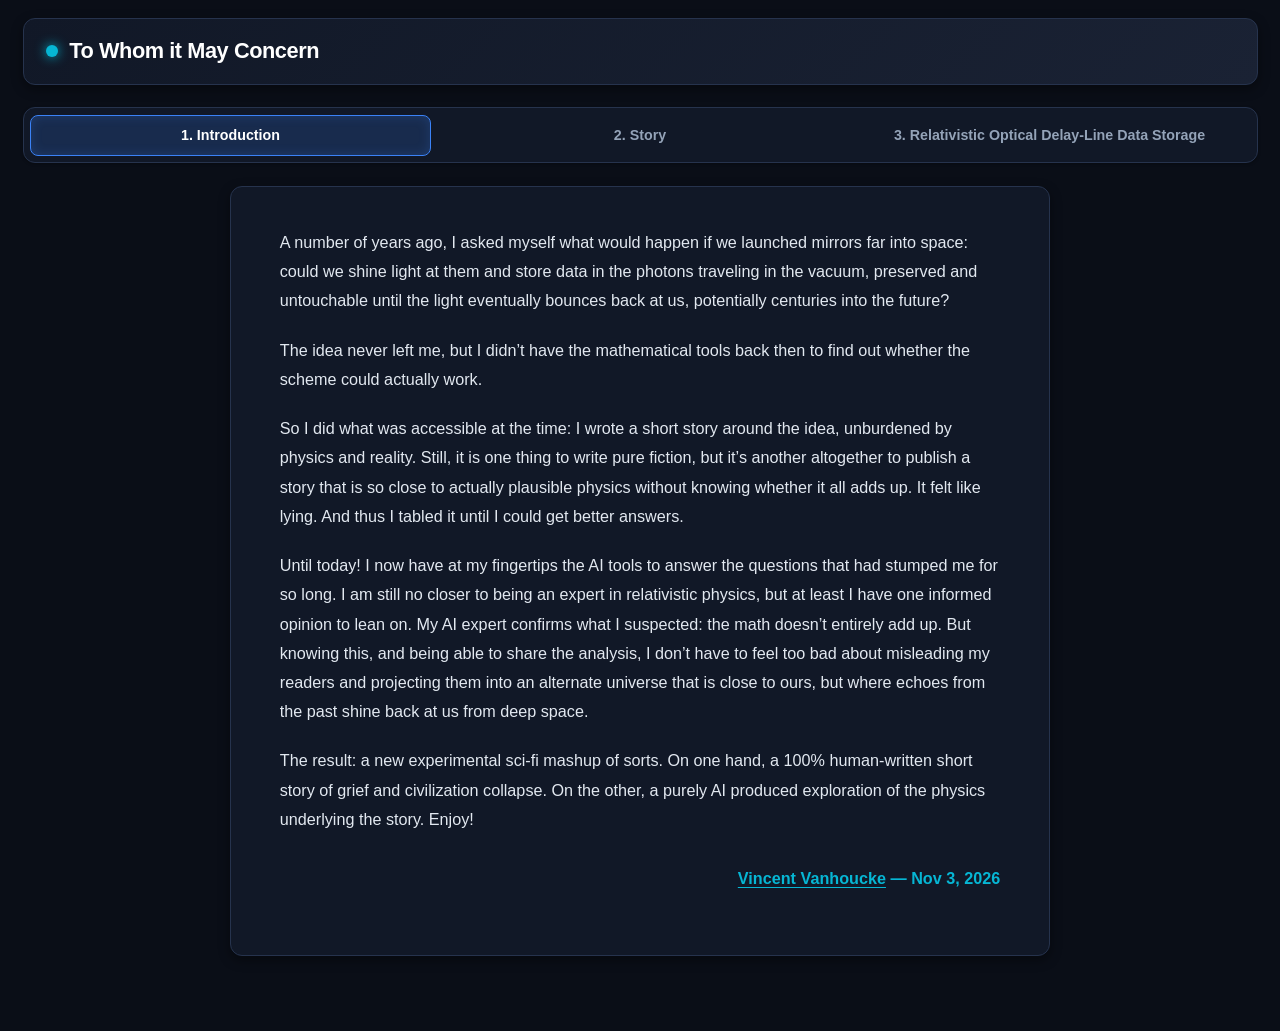
<file: index.html>
<!DOCTYPE html>
<html lang="en">
<head>
  <meta charset="UTF-8">
  <meta name="viewport" content="width=device-width, initial-scale=1.0">
  <title>To Whom it May Concern</title>
  <link rel="stylesheet" href="web/css/style.css">
</head>
<body>
  <div id="app-container" class="container">
    <!-- Application Header -->
    <header id="app-header" class="header">
      <div class="header-brand">
        <h1>To Whom it May Concern</h1>
      </div>
    </header>

    <!-- Top-Level 3-Tab Navigation Bar -->
    <nav id="main-tab-nav" class="tab-nav-bar" role="tablist" aria-label="Document Sections">
      <button id="tab-btn-intro" class="tab-nav-btn active" role="tab" aria-selected="true" aria-controls="tab-intro" data-tab="tab-intro">
        1. Introduction
      </button>
      <button id="tab-btn-story" class="tab-nav-btn" role="tab" aria-selected="false" aria-controls="tab-story" data-tab="tab-story">
        2. Story
      </button>
      <button id="tab-btn-analysis" class="tab-nav-btn" role="tab" aria-selected="false" aria-controls="tab-analysis" data-tab="tab-analysis">
        3. Relativistic Optical Delay-Line Data Storage
      </button>
    </nav>

    <!-- TAB 1: Introduction -->
    <div id="tab-intro" class="tab-panel active" role="tabpanel" aria-labelledby="tab-btn-intro">
      <article class="reading-pane">
        <div id="intro-content" class="prose-content">
          <p>
            A number of years ago, I asked myself what would happen if we launched mirrors far into space: could we shine light at them and store data in the photons traveling in the vacuum, preserved and untouchable until the light eventually bounces back at us, potentially centuries into the future?
          </p>
          <p>
            The idea never left me, but I didn&rsquo;t have the mathematical tools back then to find out whether the scheme could actually work.
          </p>
          <p>
            So I did what was accessible at the time: I wrote a short story around the idea, unburdened by physics and reality. Still, it is one thing to write pure fiction, but it&rsquo;s another altogether to publish a story that is so close to actually plausible physics without knowing whether it all adds up. It felt like lying. And thus I tabled it until I could get better answers.
          </p>
          <p>
            Until today! I now have at my fingertips the AI tools to answer the questions that had stumped me for so long. I am still no closer to being an expert in relativistic physics, but at least I have one informed opinion to lean on. My AI expert confirms what I suspected: the math doesn&rsquo;t entirely add up. But knowing this, and being able to share the analysis, I don&rsquo;t have to feel too bad about misleading my readers and projecting them into an alternate universe that is close to ours, but where echoes from the past shine back at us from deep space.
          </p>
          <p>
            The result: a new experimental sci-fi mashup of sorts. On one hand, a 100% human-written short story of grief and civilization collapse. On the other, a purely AI produced exploration of the physics underlying the story. Enjoy!
          </p>
          <p class="author-signoff">
            <a href="https://vincent.vanhoucke.com" target="_blank" rel="noopener noreferrer">Vincent Vanhoucke</a> &mdash; Nov 3, 2026
          </p>
        </div>
      </article>
    </div>

    <!-- TAB 2: The Story -->
    <div id="tab-story" class="tab-panel" role="tabpanel" aria-labelledby="tab-btn-story" hidden>
      <article class="reading-pane story-pane">
        <header class="story-header">
          <h2 class="story-title">To Whom It May Concern</h2>
          <div class="story-byline">Vincent Vanhoucke</div>
        </header>
        <div id="story-content" class="prose-content story-prose">
          <p>
            My name is of no importance. All that matters, now, is that you listen.
          </p>
          <p>
            We did not listen. Humanity didn&rsquo;t. Maybe you are Humanity, maybe you are not. But hear my story, for it is our last. It begins almost two thousand years ago. Don&rsquo;t worry, I&rsquo;ll skip the boring parts. Much of that history has been stolen from me anyways. The important fact is that thousands of years ago, humanity decided, for reasons lost to time, to send spaceships out into the void. Fast spaceships. Ships that quickly approached the speed of light. The technology to accomplish that feat is also lost, at least to me.
          </p>
          <p>
            This much is relevant: I am an engineer, working atop a transmission tower at the edge of the smoldering ruins of our civilization. It has eaten itself. It has eaten my family, my joy. There isn&rsquo;t anything left for me but to witness, grieve, and scream my story into the void.
          </p>
          <p>
            I loved my world. It was a place where you could simply be. We had cars and airplanes and ice cream. There was suffering, of course, and death. But every generation took a tiny step to chip away at its dominion over human affairs. It was a world in which one could grow, one could learn, and build. I was always the building kind, assembling and disassembling all manners of mechanical riddles and contraptions for my daughter. And my Swati, she had caught the puzzle bug too. Or maybe she just wanted to be with me. If so, it grieves me that I have had a hand in precipitating her fate, and that of the world.
          </p>
          <p>
            At first, we thought we&rsquo;d made first contact with an alien species. It was less than one hundred years ago. My father used to tell us the story. Our brand new space telescope, tugged to a Lagrange point past the moon, scanned space for infrared signals, and there was no mistaking what we saw: a sharp spike, coming from the direction of Andromeda, full of modulated data that left no doubt as to its deliberate intent. Life calling. There were a few years of elation. We had found &ldquo;the Others.&rdquo; There was life in the universe. Even better, they were safely tucked far away in another galaxy, where they could do us no harm. Mankind looked at itself and collectively agreed that there were others hence, right here, we were but one. Those were golden years, full of hope, full of curiosity, and full of questions too.
          </p>
          <p>
            I was born into that world. A time of inquiry. A time that molded me, my love of technology, of puzzles, of mysteries, tugged all the way up there in the firmament, just out of reach.
          </p>
          <p>
            We started to probe those signals, attempting to decipher them. It took time. Scientists across the globe pored over the data. And then one day, those scientists went silent. The world held their breath. Weeks passed, months passed, and the rumor swelled. Was the message hostile? What terrible truth did it hold? Strange events started occurring across the globe. Governments cracking down on communications, scientists disappearing, data being scrubbed from government repositories. Obviously something terrible had been found in those messages. Something worth making disappear. Even if it meant sacrificing this wonderfully unique era of togetherness. Even if the world had to revert to its old fears as a result.
          </p>
          <p>
            And revert it did. Swati was a linguist. I always teased her about it not being a real science. Was I so taken by the joke to actually think it made her safe? My world ended the day she disappeared from her office. The next few years were but a long, drawn-out epitaph.
          </p>
          <p>
            A month later, a broadcast went up from a tiny island in the pacific. It was a hub for much of the transcontinental fiber network. They probably connected directly into its fabric to evade censorship. And they told the truth.
          </p>
          <p>
            I knew it was the truth, because the voice that spoke it was my Swati&rsquo;s. I allowed myself to hope, and I listened to her, as did half of the planet. She told us that the aliens &hellip; were us. No one else out there. Just us. The team of scientists, many of Swati&rsquo;s colleagues, as I now understood, had pieced together that spaceships had been sent more than a thousand years ago outfitted with little mirrors. Probably the kind of retroreflectors we had landed on the moon that bounce a signal back exactly from where it is sent, except vastly better ones. The data they sent back was heavily redshifted, but still entirely readable. It transpired that for centuries, people had taken advantage of these mirrors in space to send messages into the future. For safekeeping data at first: it took probably just a few years to get the message back, and it was completely impossible to forge or intercept. But over time as the time lag increased it had become more like a time capsule. Humanity had decided it would be its grand museum in space. All the data, all the history, all the broadcasts that humanity had deemed worth preserving, and the rest too, had been beamed into space to travel for decades, then centuries. That signal we were decoding, it came from just over a thousand years ago.
          </p>
          <p>
            The story it told was not in the history books. It spoke of a civilization we did not know had existed. It spoke a language we did not know, but not so alien that the scientists decoding it, supported by all the visual media that the transmission carried, could not translate it. It spoke of a wondrous civilization, yes, but one in decay, gasping its last breath, dumping all of itself into an ark made of light. Hoping for their distant descendants to rebuild, and learn the right lessons this time.
          </p>
          <p>
            I, like most everyone, was taken by this strange echo of a past I had not known existed. I spent days watching the broadcast in a daze, overlaid over Swati&rsquo;s voice. Interstellar ships were just the first hint that this civilization had once outdone ours in every way possible, from medicine, to science and art. To be honest, their art was absolutely atrocious, and mesmerizing all the same. It spoke of a society that had taken its deconstruction and reconstruction of the very notion of beauty to a level far beyond ours.
          </p>
          <p>
            The effect of this revelation was as swift as the governments of the world had feared. We had been lied to. Somehow, somewhere in our past, someone had rewritten history and erased it. And nobody knew whom to blame. We all still believed, at that time, that we&rsquo;d been living in a peaceful and open society. One that knew its roots. Until the scientist crackdown, that is. Conspiracy theorists were suddenly vindicated. The world demanded answers but didn&rsquo;t know whom to turn to, except for the rogue broadcasters, who continued to disseminate the translated material from the communication from outer space over the networks. To any curious mind, a wealth of knowledge and wisdom. To me, my Swati&rsquo;s gentle voice. What we failed to understand was that this same information was also bathing the world in the memories of a distant past so wondrous, so sophisticated, that those who longed for the past, those who were foes to progress and change were also vindicated. We were a failed society, they said. And the echoes of that distant past agreed: we had been better, stronger, and progress had only ever propelled us backwards. We have always been torn between the forces of progress and those who would want nothing to ever change. I always believed that we had agency over our future, and had to use that agency to better ourselves. Swati picked up that standard and, to my everlasting pride, loudly proclaimed for a similarly enlightened future. Others disagreed, and looked backward for a blueprint for better times. These ships convinced the world how right they were.
          </p>
          <p>
            I understood too late that until we could look at ourselves and see the best that humanity ever was, we&rsquo;d be torn between longing for a past we never knew and a present suddenly laying bare an unprecedented scale of regression, ignorance and deception. The Others were us, and they were threatening our very identity from across the centuries. We had to learn from them, and fast. Not only what made them great, but also what caused their downfall. Unfortunately, there would be no time for that.
          </p>
          <p>
            A detonation eradicated the island Swati and her colleagues had taken refuge on, severing the network, bringing chaos to our interconnected world. My heart stopped. The message continued to broadcast, like a ghostly whisper in the network. As long as I could hear her voice, I could convince myself that Swati was still behind it, alive and carrying that message in the hopes that we were there to listen.
          </p>
          <p>
            I don&rsquo;t recall the day her voice stopped.
          </p>
          <p>
            The broadcast reflected to us not how much stronger we could be as a society, as we had in the distant past, but how broken we looked today in comparison. That was the lesson, the final lesson, that we chose to take from this. Not the hopeful one, that humanity had once thrived and sent amazing ships into space; that it had fallen and rebuilt itself; that we now had a peek into what they did, what went wrong, and how to perhaps avoid that fate. No, humanity immediately went for the self-fulfilling narrative of corruption and decay: the lies were too big. Nobody knew whom to trust, and everyday, to everyone, on many untraceable channels, the story was being told of a civilization once great approaching its doom. An eerily prophetic story where everyone could find similarities to their own life and politics. A tale that spoke of collapse as if an inevitability. And of silence, where once was Swati&rsquo;s voice.
          </p>
          <p>
            A few of us, over the ensuing years, tried one final time to rise against history&rsquo;s pull. We could learn. We could do better than our forebears. We could go past the lies, now that we had truth, and learn to build a different society for ourselves. Deep in my grief, I chose what I always did best, to tinker. We decided to rebuild the communication channel that had been used to send those messages, and whose blueprint was part of the archive mirrored back to us. Not because it was the most pressing problem to solve, but because we hoped it would demonstrate to the world that we also were capable of learning, and reaching for this golden past.
          </p>
          <p>
            I got the privilege to name the device. One day, I referred to it as &ldquo;SWAN&rdquo;, the Story of the World&rsquo;s Archive Network. To my surprise, it stuck. My colleagues thought it was a fitting backronym for a device fated to carry our civilization&rsquo;s swan song. They misunderstood. It was always going to be Swati&rsquo;s Network to me.
          </p>
          <p>
            In case this wasn&rsquo;t obvious, we ultimately didn&rsquo;t succeed. Not by failing to reproduce the technology; that was shockingly easy, and we did rebuild SWAN. I am entering this message into it right now. But it wasn&rsquo;t enough. No technological prowess was enough to rebuild my world&rsquo;s self-confidence that we, too, could be the best of humanity. Not when the rest of the world was burning itself to ashes over lies and deception all the while.
          </p>
          <p>
            My message is not to the rest of humanity. They&rsquo;ve already heard it, and chose to ignore it. So, once again, I turn to the stars as a herald of those of us who believe in the future, and send my message to you. Maybe you are in the Andromeda galaxy, and you will have an interesting puzzle on your hands, assuming you have any. Or maybe you are here, on Earth. More than one thousand years will have passed until you receive this message reflected back to you. Please do not learn the same lessons we did. Please learn that the future is what we make of it, and that, once, humanity reached for the stars, and wanted nothing more than to be remembered. What you do with those memories is entirely yours. I will continue broadcasting them for as long as I can, so that you may understand what happened to us, and how that very knowledge was turned into the weapon of our own doom. How you can do differently. Because I don&rsquo;t believe history just repeats itself. Yes, it has its false starts, and I am clearly living in one of them. And yes, it mirrors itself, and those reflections speak to the nature of mankind in a constant fight with its own fears. Do not surrender to them. Reach for the stars, again. All I can promise is that my Swati is listening.
          </p>
        </div>
      </article>
    </div>

    <!-- TAB 3: Engineering Analysis & Simulation Cockpit -->
    <div id="tab-analysis" class="tab-panel" role="tabpanel" aria-labelledby="tab-btn-analysis" hidden>
      <div class="analysis-tab-meta">
        <div class="header-byline">Vincent Vanhoucke, 2026, using Gemini 4 Argon</div>
        <div class="header-badges">
          <span id="active-preset-label" class="badge">Active Preset: None</span>
        </div>
      </div>

    <!-- Top Full-Width Section 1: Executive Summary -->
    <section id="section-1" class="ste-section report-section top-full-section">
      <header class="section-header">
        <h2 class="section-title">Section 1 — Executive Summary</h2>
      </header>
      
      <p>
        This report analyzes an interstellar optical delay-line data storage system.
        The architecture uses an Earth transceiver and a moving relativistic spacecraft.
        The spacecraft carries an optical retroreflector.
      </p>

      <p>
        The transmitter emits data-modulated laser pulses into the intervening space.
        The pulses propagate at the speed of light toward the receding spacecraft.
        The retroreflector reflects the pulses back toward Earth.
        The physical propagation delay stores the data in flight.
      </p>

      <p>
        The system does not require stationary storage media on board the craft.
        The physical spacetime fabric between Earth and the probe forms the delay medium.
        Total storage capacity equals the transmission bit rate multiplied by the retrieval delay.
      </p>

      <div class="callout callout-info">
        <h4>Fundamental Storage Principle</h4>
        <p>
          The round-trip optical path stores digital bits inside propagating electromagnetic wavepackets.
          Higher craft velocity increases the physical retrieval delay and expands total storage capacity.
        </p>
      </div>
    </section>

    <!-- Visual System Architecture Overview (Right After Section 1) -->
    <section id="scheme-overview" class="scheme-overview-section" aria-label="System Architecture Diagram">
      <div class="scheme-overview-header">
        <h2>System Architecture Overview</h2>
        <span class="scheme-overview-subtitle">
          A continuous stream of laser pulses travels across deep space, bounces off the receding spacecraft, and returns to Earth years later.
        </span>
      </div>

      <div class="scheme-svg-frame">
        <svg viewBox="0 0 1200 470" role="img" aria-label="Diagram of Earth laser transmitter, deep-space optical delay channel, receding spacecraft, and corner-cube retroreflector">
          <defs>
            <!-- Deep Space Backdrop Gradient -->
            <linearGradient id="spaceBgGrad" x1="0%" y1="0%" x2="100%" y2="100%">
              <stop offset="0%" stop-color="#060c1e" />
              <stop offset="50%" stop-color="#0b1530" />
              <stop offset="100%" stop-color="#070d20" />
            </linearGradient>

            <!-- Earth Ocean & Atmosphere Gradients -->
            <radialGradient id="earthOceanGrad" cx="35%" cy="35%" r="70%">
              <stop offset="0%" stop-color="#38bdf8" />
              <stop offset="45%" stop-color="#0284c7" />
              <stop offset="85%" stop-color="#1e3a8a" />
              <stop offset="100%" stop-color="#0f172a" />
            </radialGradient>
            <radialGradient id="earthAtmoGlow" cx="50%" cy="50%" r="55%">
              <stop offset="70%" stop-color="#38bdf8" stop-opacity="0" />
              <stop offset="92%" stop-color="#38bdf8" stop-opacity="0.35" />
              <stop offset="100%" stop-color="#38bdf8" stop-opacity="0" />
            </radialGradient>

            <!-- Outgoing Laser Beam Gradient (Blue-Cyan-Green Short Wavelength) -->
            <linearGradient id="outgoingBeamGrad" x1="0%" y1="0%" x2="100%" y2="0%">
              <stop offset="0%" stop-color="#00f2fe" stop-opacity="0.85" />
              <stop offset="50%" stop-color="#38bdf8" stop-opacity="0.55" />
              <stop offset="100%" stop-color="#2dd4bf" stop-opacity="0.45" />
            </linearGradient>

            <!-- Returning Redshifted Beam Gradient (Amber-Crimson Infrared) -->
            <linearGradient id="returningBeamGrad" x1="100%" y1="0%" x2="0%" y2="0%">
              <stop offset="0%" stop-color="#fb923c" stop-opacity="0.75" />
              <stop offset="45%" stop-color="#f43f5e" stop-opacity="0.45" />
              <stop offset="100%" stop-color="#e11d48" stop-opacity="0.22" />
            </linearGradient>

            <!-- Interstellar Dust Cloud Gradient -->
            <radialGradient id="dustCloudGrad" cx="50%" cy="50%" r="50%">
              <stop offset="0%" stop-color="#a855f7" stop-opacity="0.26" />
              <stop offset="55%" stop-color="#6366f1" stop-opacity="0.12" />
              <stop offset="100%" stop-color="#0b1530" stop-opacity="0" />
            </radialGradient>

            <!-- Spacecraft Metallic Hull Gradient -->
            <linearGradient id="hullGrad" x1="0%" y1="0%" x2="0%" y2="100%">
              <stop offset="0%" stop-color="#f8fafc" />
              <stop offset="45%" stop-color="#cbd5e1" />
              <stop offset="100%" stop-color="#64748b" />
            </linearGradient>

            <!-- Propulsion Plume Glow -->
            <linearGradient id="plumeGrad" x1="100%" y1="0%" x2="0%" y2="0%">
              <stop offset="0%" stop-color="#fde047" stop-opacity="0" />
              <stop offset="30%" stop-color="#38bdf8" stop-opacity="0.35" />
              <stop offset="85%" stop-color="#60a5fa" stop-opacity="0.85" />
              <stop offset="100%" stop-color="#ffffff" stop-opacity="0.95" />
            </linearGradient>

            <!-- Corner Reflector Gold/Cyan Facet Gradient -->
            <linearGradient id="reflectorFacetGrad" x1="0%" y1="0%" x2="100%" y2="100%">
              <stop offset="0%" stop-color="#fde68a" />
              <stop offset="50%" stop-color="#f59e0b" />
              <stop offset="100%" stop-color="#b45309" />
            </linearGradient>

            <!-- Soft Glow Filter -->
            <filter id="beamGlow" x="-20%" y="-20%" width="140%" height="140%">
              <feGaussianBlur stdDeviation="3.5" result="blur" />
              <feMerge>
                <feMergeNode in="blur" />
                <feMergeNode in="SourceGraphic" />
              </feMerge>
            </filter>
          </defs>

          <!-- 1. Deep Space Background & Starfield -->
          <rect x="0" y="0" width="1200" height="470" fill="url(#spaceBgGrad)" />

          <!-- Subtle Background Stars -->
          <g fill="#e2e8f0" opacity="0.65">
            <circle cx="240" cy="42" r="1.2" />
            <circle cx="310" cy="88" r="1.5" />
            <circle cx="420" cy="30" r="1.0" />
            <circle cx="485" cy="425" r="1.4" />
            <circle cx="590" cy="48" r="1.8" />
            <circle cx="680" cy="95" r="1.1" />
            <circle cx="760" cy="38" r="1.5" />
            <circle cx="830" cy="410" r="1.2" />
            <circle cx="940" cy="35" r="1.6" />
            <circle cx="1080" cy="52" r="1.3" />
            <circle cx="1150" cy="110" r="1.1" />
            <circle cx="350" cy="395" r="1.3" />
            <circle cx="640" cy="438" r="1.2" />
            <circle cx="280" cy="240" r="1.0" />
            <circle cx="730" cy="285" r="1.2" />
          </g>

          <!-- Top Channel Banner -->
          <rect x="275" y="14" width="545" height="28" rx="14" fill="#0f172a" stroke="#334155" stroke-width="1" />
          <text x="547" y="32" fill="#38bdf8" font-family="sans-serif" font-size="11.5" font-weight="700" text-anchor="middle" letter-spacing="0.8">
            THE SPACE BETWEEN EARTH AND THE CRAFT ACTS AS THE MEMORY MEDIUM
          </text>

          <!-- 2. Interstellar Dust & Gas Cloud (Center of Channel) -->
          <g>
            <ellipse cx="555" cy="176" rx="100" ry="92" fill="url(#dustCloudGrad)" />
            <ellipse cx="585" cy="170" rx="70" ry="65" fill="url(#dustCloudGrad)" />
            <!-- Dust particles -->
            <g fill="#c084fc" opacity="0.55">
              <circle cx="515" cy="135" r="2.0" />
              <circle cx="555" cy="148" r="1.5" />
              <circle cx="585" cy="132" r="2.2" />
              <circle cx="610" cy="152" r="1.6" />
              <circle cx="535" cy="175" r="1.8" />
              <circle cx="575" cy="198" r="2.1" />
              <circle cx="608" cy="188" r="1.5" />
              <circle cx="548" cy="215" r="1.7" />
              <circle cx="592" cy="212" r="1.4" />
            </g>
            <!-- Dust Cloud Callout Label -->
            <rect x="458" y="274" width="196" height="42" rx="6" fill="#0f172a" fill-opacity="0.9" stroke="#6366f1" stroke-width="1" />
            <text x="556" y="291" fill="#c084fc" font-family="sans-serif" font-size="11" font-weight="700" text-anchor="middle">
              Interstellar Dust &amp; Gas
            </text>
            <text x="556" y="306" fill="#cbd5e1" font-family="sans-serif" font-size="10" text-anchor="middle">
              Faintly dims beam over light-years
            </text>
          </g>

          <!-- 3. Left Side: Earth & Co-Located Transceiver Complex -->
          <g>
            <!-- Atmospheric Glow -->
            <circle cx="38" cy="178" r="172" fill="url(#earthAtmoGlow)" />
            <!-- Earth Globe -->
            <circle cx="38" cy="178" r="142" fill="url(#earthOceanGrad)" stroke="#38bdf8" stroke-width="1.5" />
            <!-- Stylised Continents -->
            <path d="M 28,72 Q 78,82 105,115 Q 120,145 90,168 Q 60,182 50,158 Q 25,138 15,105 Z" fill="#10b981" opacity="0.45" />
            <path d="M 68,195 Q 122,205 140,245 Q 128,282 88,292 Q 58,278 52,235 Z" fill="#059669" opacity="0.45" />
            <!-- Cloud Swirls -->
            <path d="M 48,95 Q 108,105 138,145" fill="none" stroke="#ffffff" stroke-width="3" stroke-linecap="round" opacity="0.35" />
            <path d="M 78,220 Q 128,215 152,250" fill="none" stroke="#ffffff" stroke-width="2.5" stroke-linecap="round" opacity="0.3" />

            <!-- Earth Title Label -->
            <text x="82" y="42" fill="#f8fafc" font-family="sans-serif" font-size="14" font-weight="700" text-anchor="middle">
              EARTH STATION
            </text>
            <text x="82" y="58" fill="#94a3b8" font-family="sans-serif" font-size="10.5" text-anchor="middle">
              Co-Located Transmitter &amp; Receiver
            </text>

            <!-- Unified Transceiver Mount Base on Earth Limb -->
            <rect x="158" y="138" width="22" height="72" rx="5" fill="#0f172a" stroke="#64748b" stroke-width="1.5" />

            <!-- Upper Aperture (y = 156): High-Power Laser Transmitter -->
            <g transform="translate(172, 156)">
              <rect x="-8" y="-9" width="18" height="18" rx="3" fill="#1e293b" stroke="#38bdf8" stroke-width="1.5" />
              <polygon points="10,-7 22,-11 22,11 10,7" fill="#0284c7" stroke="#7dd3fc" stroke-width="1.2" />
              <circle cx="22" cy="0" r="4.5" fill="#00f2fe" filter="url(#beamGlow)" />
            </g>
            <!-- Transmitter Callout Badge (Connected to Upper Aperture) -->
            <rect x="14" y="96" width="138" height="40" rx="5" fill="#0f172a" fill-opacity="0.92" stroke="#0ea5e9" stroke-width="1.2" />
            <line x1="152" y1="122" x2="170" y2="148" stroke="#38bdf8" stroke-width="1.2" stroke-dasharray="3 2" />
            <text x="83" y="113" fill="#38bdf8" font-family="sans-serif" font-size="10.5" font-weight="700" text-anchor="middle">
              Laser Transmitter
            </text>
            <text x="83" y="128" fill="#e2e8f0" font-family="sans-serif" font-size="9.5" text-anchor="middle">
              Emits Outgoing Write Beam
            </text>

            <!-- Lower Aperture (y = 192, Immediately Below Transmitter): Collector Receiver Array -->
            <g transform="translate(172, 192)">
              <!-- Segmented Collector Dish Facing Right (Toward Returning Beam) -->
              <path d="M 18,-18 Q 0,0 18,18" fill="none" stroke="#fb7185" stroke-width="3.8" stroke-linecap="round" />
              <path d="M 14,-13 Q 3,0 14,13" fill="none" stroke="#fda4af" stroke-width="1.8" />
              <line x1="8" y1="0" x2="23" y2="-9" stroke="#94a3b8" stroke-width="1.1" />
              <line x1="8" y1="0" x2="23" y2="9" stroke="#94a3b8" stroke-width="1.1" />
              <circle cx="23" cy="0" r="3.5" fill="#f43f5e" />
            </g>
            <!-- Receiver Callout Badge (Connected to Lower Aperture) -->
            <rect x="14" y="218" width="138" height="40" rx="5" fill="#0f172a" fill-opacity="0.92" stroke="#f43f5e" stroke-width="1.2" />
            <line x1="152" y1="232" x2="172" y2="202" stroke="#fb7185" stroke-width="1.2" stroke-dasharray="3 2" />
            <text x="83" y="235" fill="#fb7185" font-family="sans-serif" font-size="10.5" font-weight="700" text-anchor="middle">
              Collector Receiver
            </text>
            <text x="83" y="250" fill="#e2e8f0" font-family="sans-serif" font-size="9.5" text-anchor="middle">
              Catches Returning Beam
            </text>
          </g>

          <!-- 4. Outgoing Write Laser Beam (Earth -> Spacecraft Retroreflector, y = 156) -->
          <g>
            <!-- Gently Diverging Horizontal Laser Cone (Left to Right) -->
            <polygon points="194,152 854,146 854,166 194,160" fill="url(#outgoingBeamGrad)" filter="url(#beamGlow)" />

            <!-- Animated High-Frequency Data Wavepackets Moving Right (x1=196 -> x2=850) -->
            <line x1="196" y1="156" x2="850" y2="156" stroke="#e0f2fe" stroke-width="4" stroke-dasharray="10 12" class="anim-beam-out" />

            <!-- Outgoing Curved Wavefront Crests ')' Bowing Right + Forward Arrows '▶' -->
            <g stroke="#7dd3fc" stroke-width="2" fill="none" opacity="0.9">
              <path d="M 298,148 Q 308,156 298,164" />
              <path d="M 310,148 Q 320,156 310,164" />
              <path d="M 488,147 Q 499,156 488,165" />
              <path d="M 500,147 Q 511,156 500,165" />
              <path d="M 688,146 Q 700,156 688,166" />
              <path d="M 700,146 Q 712,156 700,166" />
            </g>
            <g fill="#00f2fe">
              <polygon points="336,156 320,149 320,163" />
              <polygon points="526,156 510,149 510,163" />
              <polygon points="726,156 710,149 710,163" />
            </g>

            <!-- Outgoing Stream Label Box -->
            <rect x="245" y="56" width="465" height="50" rx="6" fill="#0f172a" fill-opacity="0.92" stroke="#0ea5e9" stroke-width="1.2" />
            <text x="477" y="75" fill="#38bdf8" font-family="sans-serif" font-size="12" font-weight="700" text-anchor="middle">
              OUTGOING WRITE BEAM ──▶ (SHORT-WAVELENGTH LASER)
            </text>
            <text x="477" y="93" fill="#e2e8f0" font-family="sans-serif" font-size="10.5" text-anchor="middle">
              Rapid, tightly packed light pulses travel outward from Earth toward the spacecraft
            </text>

            <!-- Visual Mini Wavefront Callout (Compact Blue-Green Waves Moving Right) -->
            <g transform="translate(722, 58)">
              <rect x="0" y="0" width="122" height="46" rx="5" fill="#091326" stroke="#38bdf8" stroke-width="1" />
              <path d="M 10,17 Q 14,6 18,17 T 26,17 T 34,17 T 42,17 T 50,17 T 58,17 T 66,17 T 74,17 T 82,17 T 90,17 T 98,17" fill="none" stroke="#00f2fe" stroke-width="2" />
              <polygon points="113,17 103,12 103,22" fill="#00f2fe" />
              <text x="61" y="37" fill="#7dd3fc" font-family="sans-serif" font-size="9" font-weight="600" text-anchor="middle">
                Compact Waves ──▶
              </text>
            </g>
          </g>

          <!-- 5. Returning Readout Laser Beam (Spacecraft Retroreflector -> Earth Collector, y = 192) -->
          <g>
            <!-- Antiparallel Returning Infrared Cone (Right to Left, Widening Slightly Toward Earth Collector) -->
            <polygon points="854,184 854,198 188,210 188,174" fill="url(#returningBeamGrad)" filter="url(#beamGlow)" />

            <!-- Animated Stretched Infrared Wavepackets Moving Left Toward Earth (x1=850 -> x2=190) -->
            <line x1="850" y1="192" x2="190" y2="192" stroke="#fecdd3" stroke-width="5" stroke-dasharray="24 32" class="anim-beam-return" />

            <!-- Returning Curved Wavefront Crests '(' Bowing Left Toward Earth + Left-Pointing Arrows '◀' -->
            <g stroke="#fda4af" stroke-width="2.2" fill="none" opacity="0.95">
              <path d="M 715,182 Q 701,192 715,202" />
              <path d="M 692,182 Q 678,192 692,202" />
              <path d="M 515,180 Q 499,192 515,204" />
              <path d="M 490,180 Q 474,192 490,204" />
              <path d="M 315,178 Q 297,192 315,206" />
              <path d="M 288,178 Q 270,192 288,206" />
            </g>
            <g fill="#fb7185">
              <polygon points="658,192 676,184 676,200" />
              <polygon points="454,192 472,184 472,200" />
              <polygon points="250,192 268,184 268,200" />
            </g>

            <!-- Returning Stream Label Box -->
            <rect x="205" y="346" width="505" height="52" rx="6" fill="#0f172a" fill-opacity="0.92" stroke="#f43f5e" stroke-width="1.2" />
            <text x="457" y="366" fill="#fb7185" font-family="sans-serif" font-size="12" font-weight="700" text-anchor="middle">
              ◀── RETURNING READOUT BEAM (REDSHIFTED INFRARED LIGHT)
            </text>
            <text x="457" y="385" fill="#e2e8f0" font-family="sans-serif" font-size="10.5" text-anchor="middle">
              Retroreflector bounces the beam straight back toward Earth with stretched infrared waves
            </text>

            <!-- Visual Mini Wavefront Callout (Stretched Redshifted Waves Moving Left Toward Earth) -->
            <g transform="translate(722, 349)">
              <rect x="0" y="0" width="122" height="46" rx="5" fill="#091326" stroke="#f43f5e" stroke-width="1" />
              <polygon points="9,17 19,12 19,22" fill="#fb7185" />
              <path d="M 22,17 Q 33,5 44,17 T 66,17 T 88,17 T 110,17" fill="none" stroke="#fb7185" stroke-width="2.2" />
              <text x="61" y="37" fill="#fda4af" font-family="sans-serif" font-size="9" font-weight="600" text-anchor="middle">
                ◀── Stretched Waves
              </text>
            </g>
          </g>

          <!-- 6. Right Side: Receding Relativistic Spacecraft & Rear Corner Reflector -->
          <g>
            <!-- Spacecraft Header Label -->
            <text x="1015" y="72" fill="#f8fafc" font-family="sans-serif" font-size="13.5" font-weight="700" text-anchor="middle">
              RECEDING SPACECRAFT
            </text>
            <text x="1015" y="88" fill="#38bdf8" font-family="sans-serif" font-size="10.5" font-weight="600" text-anchor="middle">
              Cruising Away at a Large Fraction of Light Speed
            </text>

            <!-- Velocity Motion Arrows (Pointing Right) -->
            <g stroke="#38bdf8" stroke-width="2" fill="none">
              <line x1="945" y1="102" x2="1065" y2="102" />
              <polyline points="1057,96 1067,102 1057,108" />
            </g>
            <text x="1005" y="116" fill="#7dd3fc" font-family="sans-serif" font-size="9.5" text-anchor="middle">
              Direction of Travel
            </text>

            <!-- Top & Bottom Thruster Plumes (Split around the rear reflector so the optical path stays clear) -->
            <polygon points="885,134 795,118 795,142" fill="url(#plumeGrad)" />
            <polygon points="885,214 795,206 795,230" fill="url(#plumeGrad)" />

            <!-- Spacecraft Radiator Fins -->
            <polygon points="915,148 945,118 985,118 970,148" fill="#334155" stroke="#94a3b8" stroke-width="1" />
            <polygon points="915,200 945,230 985,230 970,200" fill="#334155" stroke="#94a3b8" stroke-width="1" />

            <!-- Main Cylindrical Spacecraft Bus -->
            <rect x="884" y="144" width="145" height="60" rx="6" fill="url(#hullGrad)" stroke="#475569" stroke-width="1.5" />
            <!-- Hull Panel Details -->
            <line x1="930" y1="144" x2="930" y2="204" stroke="#475569" stroke-width="1.2" />
            <line x1="980" y1="144" x2="980" y2="204" stroke="#475569" stroke-width="1.2" />
            <rect x="940" y="156" width="30" height="36" rx="3" fill="#0f172a" stroke="#38bdf8" stroke-width="1" />

            <!-- Forward Whipple Dust Shield Cone (Right-hand front of craft) -->
            <polygon points="1029,138 1095,174 1029,210" fill="#94a3b8" stroke="#f8fafc" stroke-width="1.5" />
            <polygon points="1095,174 1112,174 1036,134 1029,138" fill="#cbd5e1" />
            <path d="M 1102,144 Q 1126,174 1102,204" fill="none" stroke="#38bdf8" stroke-width="2.5" stroke-dasharray="4 3" />
            <text x="1132" y="170" fill="#cbd5e1" font-family="sans-serif" font-size="10" font-weight="600" text-anchor="middle">
              Forward
            </text>
            <text x="1132" y="183" fill="#cbd5e1" font-family="sans-serif" font-size="10" font-weight="600" text-anchor="middle">
              Dust Shield
            </text>

            <!-- Rear-Mounted Corner-Cube Retroreflector Array (Left-hand tail of craft facing Earth) -->
            <g>
              <!-- Reflector Housing Ring -->
              <rect x="854" y="142" width="30" height="64" rx="4" fill="url(#reflectorFacetGrad)" stroke="#fef08a" stroke-width="2" />
              <!-- Internal V-shaped Corner Mirror Geometry -->
              <polyline points="856,146 880,174 856,202" fill="none" stroke="#ffffff" stroke-width="2.5" />
              <!-- Internal Optical Bounce Path inside the Rear Reflector -->
              <polyline points="854,156 876,164 876,184 854,191" fill="none" stroke="#fde047" stroke-width="2.5" />
              <circle cx="876" cy="164" r="3" fill="#00f2fe" />
              <circle cx="876" cy="184" r="3" fill="#fb7185" />
            </g>

            <!-- Dashed Zoom Callout Lines from Rear Reflector to Inset Box -->
            <line x1="858" y1="206" x2="875" y2="256" stroke="#fde047" stroke-width="1.5" stroke-dasharray="4 4" />
            <line x1="882" y1="206" x2="975" y2="256" stroke="#fde047" stroke-width="1.5" stroke-dasharray="4 4" />

            <!-- 7. Zoomed-In Cutaway Inset: Corner-Cube Retroreflector Detail -->
            <g transform="translate(862, 256)">
              <rect x="0" y="0" width="318" height="194" rx="8" fill="#0b1329" stroke="#f59e0b" stroke-width="1.8" />
              <rect x="0" y="0" width="318" height="26" rx="8" fill="#1e293b" />
              <text x="159" y="17" fill="#fde047" font-family="sans-serif" font-size="11" font-weight="700" text-anchor="middle">
                ZOOMED VIEW: REAR CORNER-CUBE RETROREFLECTOR
              </text>

              <!-- 3D Isometric Trihedral Corner Cube Mirrors -->
              <g transform="translate(115, 112)">
                <!-- Mirror Face 1 (Top-Right Plane) -->
                <polygon points="0,0 58,-48 58,8 0,52" fill="#1e3a8a" fill-opacity="0.7" stroke="#93c5fd" stroke-width="1.8" />
                <!-- Mirror Face 2 (Top-Left Plane) -->
                <polygon points="0,0 58,-48 -18,-58 -58,-12" fill="#0f766e" fill-opacity="0.7" stroke="#5eead4" stroke-width="1.8" />
                <!-- Mirror Face 3 (Bottom Plane) -->
                <polygon points="0,0 -58,-12 -18,44 0,52" fill="#312e81" fill-opacity="0.7" stroke="#a5b4fc" stroke-width="1.8" />
                <!-- 90-Degree Right-Angle Symbol at Vertex -->
                <polyline points="-10,-2 -2,-10 8,-8" fill="none" stroke="#fde047" stroke-width="1.4" />

                <!-- Incoming Blue-Green Ray Hitting Mirror 1 -> Mirror 2 -> Mirror 3 -> Returning Red Ray -->
                <line x1="-102" y1="-26" x2="26" y2="-22" stroke="#00f2fe" stroke-width="3" />
                <polygon points="-38,-24 -48,-29 -48,-19" fill="#00f2fe" />
                <line x1="26" y1="-22" x2="-18" y2="-28" stroke="#38bdf8" stroke-width="2.5" stroke-dasharray="3 2" />
                <line x1="-18" y1="-28" x2="18" y2="20" stroke="#fbbf24" stroke-width="2.5" stroke-dasharray="3 2" />
                <line x1="18" y1="20" x2="-102" y2="16" stroke="#fb7185" stroke-width="3" />
                <polygon points="-58,18 -46,13 -46,23" fill="#fb7185" />

                <!-- Bounce Vertices -->
                <circle cx="26" cy="-22" r="3.5" fill="#00f2fe" />
                <circle cx="-18" cy="-28" r="3.5" fill="#fde047" />
                <circle cx="18" cy="20" r="3.5" fill="#fb7185" />
              </g>

              <!-- Explanatory Text inside Zoom Inset -->
              <text x="188" y="54" fill="#f8fafc" font-family="sans-serif" font-size="10.5" font-weight="700">
                Three Orthogonal Mirrors
              </text>
              <text x="188" y="70" fill="#cbd5e1" font-family="sans-serif" font-size="9.5">
                Light bounces off all three
              </text>
              <text x="188" y="84" fill="#cbd5e1" font-family="sans-serif" font-size="9.5">
                faces and returns parallel
              </text>
              <text x="188" y="98" fill="#cbd5e1" font-family="sans-serif" font-size="9.5">
                to the incoming path.
              </text>

              <text x="188" y="124" fill="#fde047" font-family="sans-serif" font-size="10.5" font-weight="700">
                High-Speed Angle Trim
              </text>
              <text x="188" y="140" fill="#cbd5e1" font-family="sans-serif" font-size="9.5">
                Precision actuators adjust
              </text>
              <text x="188" y="154" fill="#cbd5e1" font-family="sans-serif" font-size="9.5">
                mirror angles to counter
              </text>
              <text x="188" y="168" fill="#cbd5e1" font-family="sans-serif" font-size="9.5">
                relativistic motion effects.
              </text>

              <text x="14" y="182" fill="#93c5fd" font-family="sans-serif" font-size="9.5" font-weight="600">
                In: Short-Wavelength Pulse
              </text>
              <text x="168" y="182" fill="#fda4af" font-family="sans-serif" font-size="9.5" font-weight="600">
                Out: Stretched Infrared Pulse
              </text>
            </g>
          </g>
        </svg>
      </div>

      <!-- Plain-Language 4-Stage Summary Strip -->
      <div class="scheme-stage-strip">
        <div class="scheme-stage-card">
          <div class="scheme-stage-title">1. Laser Write on Earth</div>
          <p class="scheme-stage-desc">
            A high-power transmitter encodes digital information into rapid, short-wavelength laser pulses aimed at the spacecraft.
          </p>
        </div>
        <div class="scheme-stage-card stage-space">
          <div class="scheme-stage-title">2. In-Flight Space Memory</div>
          <p class="scheme-stage-desc">
            Billions of pulses travel across light-years of vacuum at light speed, storing years of data in mid-flight without hardware on the craft.
          </p>
        </div>
        <div class="scheme-stage-card stage-reflect">
          <div class="scheme-stage-title">3. Corner-Reflector Bounce</div>
          <p class="scheme-stage-desc">
            The rear-mounted three-mirror corner reflector catches the beam and bounces it straight back toward Earth while cruising away at high speed.
          </p>
        </div>
        <div class="scheme-stage-card stage-readout">
          <div class="scheme-stage-title">4. Redshifted Readout on Earth</div>
          <p class="scheme-stage-desc">
            Because the mirror is moving away rapidly, the returning light arrives stretched into longer infrared wavelengths and is collected by a receiver array.
          </p>
        </div>
      </div>
    </section>

    <!-- Interactive Simulation Workspace: Controls & Telemetry (Left) + Diagrams (Right) -->
    <div class="simulation-workspace">
      <!-- Left Pane: Simulation Cockpit & Parameter Controls -->
      <aside id="cockpit-sidebar" class="cockpit-pane">
        <!-- Preset Selector Bar -->
        <div class="preset-selector-bar">
          <h3>Mission Presets</h3>
          <div class="preset-btn-grid">
            <button id="btn-preset-a" class="btn-preset" data-preset="preset_a">
              <span>Preset A: Near-Term Laser Sail (0.2c)</span>
            </button>
            <button id="btn-preset-b" class="btn-preset active" data-preset="preset_b">
              <span>Preset B: Relativistic Fusion Probe (0.5c)</span>
            </button>
            <button id="btn-preset-c" class="btn-preset" data-preset="preset_c">
              <span>Preset C: Extreme 1g Acceleration</span>
            </button>
          </div>
        </div>

        <!-- Sliders Control Deck -->
        <div class="slider-control-deck">
          <h3>Parameter Sliders</h3>

          <div class="control-group control-group-highlight">
            <label for="slider-ttx">Earth Time Since Launch (<i>T</i>): <span id="val-ttx">10.0 yr</span></label>
            <input type="range" id="slider-ttx" min="0.1" max="2000.0" step="0.1" value="10.0" data-unit="years">
          </div>

          <div class="control-group">
            <label for="slider-alpha">Proper Acceleration (&alpha;): <span id="val-alpha">9.81 m/s²</span></label>
            <input type="range" id="slider-alpha" min="0.0" max="50.0" step="0.1" value="9.81" data-unit="m/s²">
          </div>

          <div class="control-group">
            <label for="slider-beta">Coast Speed (&beta; = <i>v/c</i>): <span id="val-beta">0.50 c</span></label>
            <input type="range" id="slider-beta" min="0.01" max="0.99" step="0.01" value="0.50" data-unit="dimensionless">
          </div>

          <div class="control-group">
            <label for="slider-tburn">Burn Duration (<i>T</i><sub>burn</sub>): <span id="val-tburn">1.0 yr</span></label>
            <input type="range" id="slider-tburn" min="0.0" max="10.0" step="0.1" value="1.0" data-unit="years">
          </div>

          <div class="control-group">
            <label for="slider-ptx">Transmit Power (<i>P</i><sub>tx</sub>): <span id="val-ptx">1.0 GW</span></label>
            <input type="range" id="slider-ptx" min="3.0" max="11.0" step="0.1" value="9.0" data-unit="Watts">
          </div>

          <div class="control-group">
            <label for="slider-dtx">Transmitter Aperture (<i>D</i><sub>tx</sub>): <span id="val-dtx">30.0 m</span></label>
            <input type="range" id="slider-dtx" min="1.0" max="200.0" step="1.0" value="30.0" data-unit="meters">
          </div>

          <div class="control-group">
            <label for="slider-drefl">Reflector Aperture (<i>D</i><sub>refl</sub>): <span id="val-drefl">50.0 m</span></label>
            <input type="range" id="slider-drefl" min="0.1" max="100.0" step="0.5" value="50.0" data-unit="meters">
          </div>

          <div class="control-group">
            <label for="slider-drx">Receiver Aperture (<i>D</i><sub>rx</sub>): <span id="val-drx">50.0 m</span></label>
            <input type="range" id="slider-drx" min="1.0" max="500.0" step="1.0" value="50.0" data-unit="meters">
          </div>

          <div class="control-group">
            <label for="slider-lambda">Transmit Wavelength (&lambda;<sub>0</sub>): <span id="val-lambda">532 nm</span></label>
            <input type="range" id="slider-lambda" min="200.0" max="2000.0" step="10.0" value="532.0" data-unit="nm">
          </div>

          <div class="control-group">
            <label for="slider-nh">ISM Dust Density (<i>n</i><sub>H</sub>): <span id="val-nh">0.1 cm⁻³</span></label>
            <input type="range" id="slider-nh" min="-2.0" max="1.0" step="0.01" value="-1.0" data-unit="cm⁻³">
          </div>
        </div>

        <!-- Live Telemetry Card -->
        <div id="telemetry-card" class="telemetry-card">
          <h3>Live Mission Telemetry at Earth Time <i>T</i></h3>
          <div id="telemetry-delay">Arriving Signal Age: 0.0 s | Future Write Delay: 0.0 s</div>
          <div id="telemetry-doppler">Arriving Doppler D₂: 1.000</div>
          <div id="telemetry-capacity">Readout Capacity at T: 0.0 bps | Write Capacity at T: 0.0 bps</div>

          <div class="telemetry-grid" style="margin-top: 0.6rem;">
            <div class="telemetry-item">
              <div class="t-label">Readout Rate at <i>T</i> (<i>C</i><sub>rx</sub>)</div>
              <div class="t-val" id="telemetry-rx-capacity">0.0 bps</div>
            </div>
            <div class="telemetry-item">
              <div class="t-label">Write Rate at <i>T</i> (<i>C</i><sub>tx</sub>)</div>
              <div class="t-val" id="telemetry-tx-capacity">0.0 bps</div>
            </div>
            <div class="telemetry-item">
              <div class="t-label">Arriving Redshift (<i>z</i><sub>rx</sub>)</div>
              <div class="t-val" id="telemetry-redshift">z = 2.00 (3.00×)</div>
            </div>
            <div class="telemetry-item">
              <div class="t-label">Returned Wavelength (&lambda;<sub>rx</sub>)</div>
              <div class="t-val" id="telemetry-wavelength">1.60 µm (SWIR)</div>
            </div>
            <div class="telemetry-item">
              <div class="t-label">Arriving Signal Age (&Delta;<i>t</i><sub>rx</sub>)</div>
              <div class="t-val" id="telemetry-past-delay">0.0 yr</div>
            </div>
            <div class="telemetry-item">
              <div class="t-label">Future Return Delay (&Delta;<i>t</i><sub>tx</sub>)</div>
              <div class="t-val" id="telemetry-future-delay">0.0 yr</div>
            </div>
            <div class="telemetry-item">
              <div class="t-label">Received Power at <i>T</i></div>
              <div class="t-val" id="telemetry-rx-power">0.0 W</div>
            </div>
            <div class="telemetry-item">
              <div class="t-label">In-Flight Storage at <i>T</i></div>
              <div class="t-val" id="telemetry-storage">0.0 GB</div>
            </div>
            <div class="telemetry-item">
              <div class="t-label">Aberration Shift</div>
              <div class="t-val" id="telemetry-aberration">0.0"</div>
            </div>
            <div class="telemetry-item">
              <div class="t-label">Rindler Horizon (<i>T</i><sub>h</sub>)</div>
              <div class="t-val" id="telemetry-horizon">0.97 yr</div>
            </div>
          </div>
        </div>
      </aside>

      <!-- Right Pane: Multi-Deck Interactive Visualizations -->
      <section id="chart-deck" class="chart-deck">
        <div class="chart-container" id="container-minkowski">
          <div class="chart-header">
            <h3>1. Spacetime (<i>ct</i>, <i>x</i>) Minkowski Diagram</h3>
            <span class="chart-meta">Light Cones, Geodesics &amp; Redshifted Rays</span>
          </div>
          <div class="canvas-wrapper">
            <canvas id="canvas-minkowski" width="800" height="600"></canvas>
          </div>
        </div>

        <div class="chart-container" id="container-doppler">
          <div class="chart-header">
            <h3>2. Delay, Redshift (<i>z</i>), Doppler Factor &amp; Wavelength (&lambda;<sub>rx</sub>)</h3>
            <span class="chart-meta">Spectral Redshift Bands &amp; Horizon Asymptote</span>
          </div>
          <div class="canvas-wrapper">
            <canvas id="canvas-doppler" width="800" height="600"></canvas>
          </div>
        </div>

        <div class="chart-container" id="container-link">
          <div class="chart-header">
            <h3>3. Link Attenuation Breakdown and Gordon-Holevo Capacity</h3>
            <span class="chart-meta">Diffraction (1/<i>d</i>⁴), Dust &amp; Quantum Limit</span>
          </div>
          <div class="canvas-wrapper">
            <canvas id="canvas-link" width="800" height="600"></canvas>
          </div>
        </div>

        <div class="chart-container" id="container-storage">
          <div class="chart-header">
            <h3>4. In-Flight Data Storage and Reflector Optics</h3>
            <span class="chart-meta">Storage Buffer &amp; Aberration Decoupling</span>
          </div>
          <div class="canvas-wrapper">
            <canvas id="canvas-storage" width="800" height="600"></canvas>
          </div>
        </div>
      </section>
    </div>

    <!-- Technical Engineering Report Sections 2 through 6 (Full Width, Non-Scrolling) -->
    <main id="report-panel" class="report-pane">

        <!-- Section 2: Relativistic Kinematics -->
        <section id="section-kinematics" class="ste-section report-section">
          <header class="section-header">
            <h2 class="section-title">Section 2 — Relativistic Kinematics</h2>
          </header>

          <p>
            We model the spacecraft trajectory in flat 1+1 Minkowski spacetime.
            Earth remains stationary at coordinate <math><mi>x</mi><mo>=</mo><mn>0</mn></math>.
            Coordinate time <math><mi>t</mi></math> tracks elapsed time in the Earth reference frame.
          </p>

          <h3>2.1 Hyperbolic Motion Under Continuous Acceleration</h3>
          <p>
            Let the spacecraft undergo constant Proper Acceleration <math><mi>&alpha;</mi></math> along the radial axis.
            The craft departs Earth at <math><mi>t</mi><mo>=</mo><mn>0</mn></math> with initial velocity zero.
            The relativistic equations of motion yield the trajectory:
          </p>

          <div class="equation">
            <math display="block">
              <mi>x</mi><mo>(</mo><mi>t</mi><mo>)</mo>
              <mo>=</mo>
              <mfrac>
                <msup><mi>c</mi><mn>2</mn></msup>
                <mi>&alpha;</mi>
              </mfrac>
              <mrow>
                <mo>[</mo>
                <msqrt>
                  <mn>1</mn>
                  <mo>+</mo>
                  <msup>
                    <mrow><mo>(</mo><mfrac><mrow><mi>&alpha;</mi><mi>t</mi></mrow><mi>c</mi></mfrac><mo>)</mo></mrow>
                    <mn>2</mn>
                  </msup>
                </msqrt>
                <mo>&minus;</mo>
                <mn>1</mn>
                <mo>]</mo>
              </mrow>
              <mo>=</mo>
              <msub><mi>X</mi><mn>0</mn></msub>
              <mrow>
                <mo>[</mo>
                <msqrt>
                  <mn>1</mn>
                  <mo>+</mo>
                  <msup>
                    <mrow><mo>(</mo><mfrac><mi>t</mi><msub><mi>T</mi><mi>h</mi></msub></mfrac><mo>)</mo></mrow>
                    <mn>2</mn>
                  </msup>
                </msqrt>
                <mo>&minus;</mo>
                <mn>1</mn>
                <mo>]</mo>
              </mrow>
            </math>
          </div>

          <p>
            Here <math><msub><mi>T</mi><mi>h</mi></msub><mo>&equiv;</mo><mi>c</mi><mo>/</mo><mi>&alpha;</mi></math> defines the characteristic horizon time.
            The parameter <math><msub><mi>X</mi><mn>0</mn></msub><mo>&equiv;</mo><msup><mi>c</mi><mn>2</mn></msup><mo>/</mo><mi>&alpha;</mi></math> defines the characteristic length scale.
            The instantaneous Coordinate Velocity is:
          </p>

          <div class="equation">
            <math display="block">
              <mi>&beta;</mi><mo>(</mo><mi>t</mi><mo>)</mo>
              <mo>=</mo>
              <mfrac>
                <mrow><mi>&alpha;</mi><mi>t</mi><mo>/</mo><mi>c</mi></mrow>
                <msqrt>
                  <mn>1</mn>
                  <mo>+</mo>
                  <msup>
                    <mrow><mo>(</mo><mi>&alpha;</mi><mi>t</mi><mo>/</mo><mi>c</mi><mo>)</mo></mrow>
                    <mn>2</mn>
                  </msup>
                </msqrt>
              </mfrac>
            </math>
          </div>

          <h3>2.2 Retarded Reflection Time and Rindler Horizon Cutoff</h3>
          <p>
            Earth transmits an optical pulse at coordinate time <math><msub><mi>t</mi><mtext>tx</mtext></msub></math>.
            The pulse propagates outward at the speed of light: <math><msub><mi>x</mi><mtext>photon</mtext></msub><mo>(</mo><mi>t</mi><mo>)</mo><mo>=</mo><mi>c</mi><mo>(</mo><mi>t</mi><mo>&minus;</mo><msub><mi>t</mi><mtext>tx</mtext></msub><mo>)</mo></math>.
            The pulse intercepts the accelerating craft at the reflection event <math><mo>(</mo><msub><mi>x</mi><mtext>refl</mtext></msub><mo>,</mo><msub><mi>t</mi><mtext>refl</mtext></msub><mo>)</mo></math>.
          </p>

          <p>
            Equating photon coordinate and craft coordinate yields the closed-form reflection time:
          </p>

          <div class="equation">
            <math display="block">
              <msub><mi>t</mi><mtext>refl</mtext></msub><mo>(</mo><msub><mi>t</mi><mtext>tx</mtext></msub><mo>)</mo>
              <mo>=</mo>
              <mfrac>
                <mrow>
                  <msub><mi>t</mi><mtext>tx</mtext></msub>
                  <mo>(</mo><mn>2</mn><msub><mi>T</mi><mi>h</mi></msub><mo>&minus;</mo><msub><mi>t</mi><mtext>tx</mtext></msub><mo>)</mo>
                </mrow>
                <mrow>
                  <mn>2</mn><mo>(</mo><msub><mi>T</mi><mi>h</mi></msub><mo>&minus;</mo><msub><mi>t</mi><mtext>tx</mtext></msub><mo>)</mo>
                </mrow>
              </mfrac>
            </math>
          </div>

          <p>
            When transmission time approaches the Rindler Horizon <math><msub><mi>T</mi><mi>h</mi></msub><mo>=</mo><mi>c</mi><mo>/</mo><mi>&alpha;</mi></math>, reflection time approaches infinity.
            Pulses emitted at or after <math><msub><mi>t</mi><mtext>tx</mtext></msub><mo>&ge;</mo><mi>c</mi><mo>/</mo><mi>&alpha;</mi></math> can never overtake the accelerating craft.
            For standard gravity (<math><mi>&alpha;</mi><mo>=</mo><mn>9.80665</mn><msup><mtext>&nbsp;m/s</mtext><mn>2</mn></msup></math>), the horizon cutoff equals 353.82 Earth days.
          </p>

          <h3>2.3 Round-Trip Retrieval Delay</h3>
          <p>
            The reflected pulse travels backward to Earth at the speed of light.
            The return pulse arrives at Earth coordinate time <math><msub><mi>t</mi><mtext>rx</mtext></msub><mo>=</mo><mn>2</mn><msub><mi>t</mi><mtext>refl</mtext></msub><mo>&minus;</mo><msub><mi>t</mi><mtext>tx</mtext></msub></math>.
            The round-trip retrieval delay <math><mi>&Delta;</mi><mi>t</mi></math> equals:
          </p>

          <div class="equation">
            <math display="block">
              <mi>&Delta;</mi><mi>t</mi><mo>(</mo><msub><mi>t</mi><mtext>tx</mtext></msub><mo>)</mo>
              <mo>&equiv;</mo>
              <msub><mi>t</mi><mtext>rx</mtext></msub><mo>&minus;</mo><msub><mi>t</mi><mtext>tx</mtext></msub>
              <mo>=</mo>
              <mfrac>
                <msubsup><mi>t</mi><mtext>tx</mtext><mn>2</mn></msubsup>
                <mrow><msub><mi>T</mi><mi>h</mi></msub><mo>&minus;</mo><msub><mi>t</mi><mtext>tx</mtext></msub></mrow>
              </mfrac>
              <mo>=</mo>
              <mfrac>
                <mrow><mi>&alpha;</mi><msubsup><mi>t</mi><mtext>tx</mtext><mn>2</mn></msubsup></mrow>
                <mrow><mi>c</mi><mo>&minus;</mo><mi>&alpha;</mi><msub><mi>t</mi><mtext>tx</mtext></msub></mrow>
              </mfrac>
            </math>
          </div>

          <p>
            For a finite boost followed by coast at constant speed <math><msub><mi>&beta;</mi><mi>c</mi></msub></math>, the retrieval delay grows linearly with elapsed Earth time <math><msub><mi>t</mi><mtext>tx</mtext></msub></math>:
          </p>

          <div class="equation">
            <math display="block">
              <mi>&Delta;</mi><msub><mi>t</mi><mtext>coast</mtext></msub><mo>(</mo><msub><mi>t</mi><mtext>tx</mtext></msub><mo>)</mo>
              <mo>=</mo>
              <mfrac>
                <mrow><mn>2</mn><msub><mi>&beta;</mi><mi>c</mi></msub></mrow>
                <mrow><mn>1</mn><mo>&minus;</mo><msub><mi>&beta;</mi><mi>c</mi></msub></mrow>
              </mfrac>
              <msub><mi>t</mi><mtext>tx</mtext></msub>
              <mo>&minus;</mo>
              <mfrac>
                <mrow><mn>2</mn><msub><mi>T</mi><mi>h</mi></msub><mo>(</mo><mn>1</mn><mo>&minus;</mo><mn>1</mn><mo>/</mo><msub><mi>&gamma;</mi><mi>c</mi></msub><mo>)</mo></mrow>
                <mrow><mn>1</mn><mo>&minus;</mo><msub><mi>&beta;</mi><mi>c</mi></msub></mrow>
              </mfrac>
            </math>
          </div>
        </section>

        <!-- Section 3: Doppler & Frequency Chirp Dynamics -->
        <section id="section-doppler" class="ste-section report-section">
          <header class="section-header">
            <h2 class="section-title">Section 3 — Doppler and Chirp Dynamics</h2>
          </header>

          <h3>3.1 Two-Way Relativistic Doppler Factor</h3>
          <p>
            The forward optical beam undergoes a relativistic Doppler shift upon reaching the craft.
            The retroreflector reflects the wave back along the line of sight.
            The return beam undergoes a second identical Doppler shift.
          </p>

          <p>
            The net Two-Way Doppler Factor <math><msub><mi>D</mi><mn>2</mn></msub></math> is:
          </p>

          <div class="equation">
            <math display="block">
              <msub><mi>D</mi><mn>2</mn></msub><mo>(</mo><mi>&beta;</mi><mo>)</mo>
              <mo>&equiv;</mo>
              <mfrac>
                <msub><mi>f</mi><mtext>rx</mtext></msub>
                <msub><mi>f</mi><mtext>tx</mtext></msub>
              </mfrac>
              <mo>=</mo>
              <mfrac>
                <mrow><mn>1</mn><mo>&minus;</mo><mi>&beta;</mi></mrow>
                <mrow><mn>1</mn><mo>+</mo><mi>&beta;</mi></mrow>
              </mfrac>
            </math>
          </div>

          <p>
            The returned optical wavelength shifts toward the red spectrum:
          </p>

          <div class="equation">
            <math display="block">
              <msub><mi>&lambda;</mi><mtext>rx</mtext></msub>
              <mo>=</mo>
              <mfrac>
                <msub><mi>&lambda;</mi><mtext>tx</mtext></msub>
                <msub><mi>D</mi><mn>2</mn></msub>
              </mfrac>
              <mo>=</mo>
              <msub><mi>&lambda;</mi><mtext>tx</mtext></msub>
              <mfrac>
                <mrow><mn>1</mn><mo>+</mo><mi>&beta;</mi></mrow>
                <mrow><mn>1</mn><mo>&minus;</mo><mi>&beta;</mi></mrow>
              </mfrac>
            </math>
          </div>

          <p>
            Differentiating the reception time equation confirms the fundamental differential identity:
          </p>

          <div class="equation">
            <math display="block">
              <msub><mi>D</mi><mn>2</mn></msub>
              <mo>=</mo>
              <mfrac>
                <mrow><mi>d</mi><msub><mi>t</mi><mtext>tx</mtext></msub></mrow>
                <mrow><mi>d</mi><msub><mi>t</mi><mtext>rx</mtext></msub></mrow>
              </mfrac>
              <mo>=</mo>
              <msup>
                <mrow>
                  <mo>(</mo>
                  <mn>1</mn><mo>&minus;</mo>
                  <mfrac><mrow><mi>&alpha;</mi><msub><mi>t</mi><mtext>tx</mtext></msub></mrow><mi>c</mi></mfrac>
                  <mo>)</mo>
                </mrow>
                <mn>2</mn>
              </msup>
            </math>
          </div>

          <h3>3.2 Symbol Duration Stretching and Bit Rate Scaling</h3>
          <p>
            The two-way Doppler shift expands the duration of each optical symbol.
            A pulse of duration <math><mi>&Delta;</mi><msub><mi>&tau;</mi><mtext>tx</mtext></msub></math> arrives with expanded duration <math><mi>&Delta;</mi><msub><mi>&tau;</mi><mtext>rx</mtext></msub><mo>=</mo><mi>&Delta;</mi><msub><mi>&tau;</mi><mtext>tx</mtext></msub><mo>/</mo><msub><mi>D</mi><mn>2</mn></msub></math>.
            The received bit rate scales down proportionally: <math><msub><mi>R</mi><mtext>rx</mtext></msub><mo>(</mo><msub><mi>t</mi><mtext>rx</mtext></msub><mo>)</mo><mo>=</mo><msub><mi>D</mi><mn>2</mn></msub><mo>(</mo><msub><mi>t</mi><mtext>refl</mtext></msub><mo>)</mo><msub><mi>R</mi><mtext>tx</mtext></msub><mo>(</mo><msub><mi>t</mi><mtext>tx</mtext></msub><mo>)</mo></math>.
          </p>

          <h3>3.3 Acceleration-Induced Chirp Rate</h3>
          <p>
            Continuous Proper Acceleration increases craft velocity over time.
            This acceleration imparts a continuous Chirp Rate to the received optical carrier:
          </p>

          <div class="equation">
            <math display="block">
              <mfrac>
                <mrow><mi>d</mi><msub><mi>f</mi><mtext>rx</mtext></msub></mrow>
                <mrow><mi>d</mi><msub><mi>t</mi><mtext>rx</mtext></msub></mrow>
              </mfrac>
              <mo>=</mo>
              <mo>&minus;</mo>
              <mfrac><mrow><mn>2</mn><mi>&alpha;</mi></mrow><mi>c</mi></mfrac>
              <msub><mi>f</mi><mtext>tx</mtext></msub>
              <msubsup><mi>D</mi><mn>2</mn><mrow><mn>3</mn><mo>/</mo><mn>2</mn></mrow></msubsup>
              <mo>=</mo>
              <mo>&minus;</mo>
              <mfrac><mrow><mn>2</mn><mi>&alpha;</mi></mrow><mi>c</mi></mfrac>
              <msub><mi>f</mi><mtext>rx</mtext></msub>
              <msqrt><msub><mi>D</mi><mn>2</mn></msub></msqrt>
            </math>
          </div>

          <h3>3.4 Mathematical Proof of Bit Conservation</h3>
          <p>
            The total received bits up to reception time <math><msub><mi>t</mi><mtext>rx</mtext></msub></math> equal the integral of <math><msub><mi>R</mi><mtext>rx</mtext></msub><mspace width="0.15em"></mspace><mi>d</mi><msup><mi>t</mi><mo>&prime;&prime;</mo></msup></math>.
            Because <math><mi>d</mi><msup><mi>t</mi><mo>&prime;&prime;</mo></msup><mo>=</mo><mo>(</mo><mn>1</mn><mo>/</mo><msub><mi>D</mi><mn>2</mn></msub><mo>)</mo><mspace width="0.15em"></mspace><mi>d</mi><msup><mi>t</mi><mo>&prime;</mo></msup></math> and <math><msub><mi>R</mi><mtext>rx</mtext></msub><mo>=</mo><msub><mi>D</mi><mn>2</mn></msub><msub><mi>R</mi><mtext>tx</mtext></msub></math>, the Doppler factors cancel identically.
            Every bit transmitted from Earth is received without loss, satisfying time-integrated bit conservation:
          </p>

          <div class="equation">
            <math display="block">
              <msubsup><mo>&int;</mo><mn>0</mn><mi>t</mi></msubsup>
              <msub><mi>R</mi><mtext>tx</mtext></msub><mo>(</mo><msup><mi>t</mi><mo>&prime;</mo></msup><mo>)</mo><mspace width="0.15em"></mspace><mi>d</mi><msup><mi>t</mi><mo>&prime;</mo></msup>
              <mo>&minus;</mo>
              <msubsup><mo>&int;</mo><mn>0</mn><mi>t</mi></msubsup>
              <msub><mi>R</mi><mtext>rx</mtext></msub><mo>(</mo><msup><mi>t</mi><mo>&prime;&prime;</mo></msup><mo>)</mo><mspace width="0.15em"></mspace><mi>d</mi><msup><mi>t</mi><mo>&prime;&prime;</mo></msup>
              <mo>=</mo>
              <msub><mi>B</mi><mtext>flight</mtext></msub><mo>(</mo><mi>t</mi><mo>)</mo>
            </math>
          </div>
        </section>

        <!-- Section 4: Link Budget, ISM Dust & Gordon-Holevo Capacity -->
        <section id="section-link" class="ste-section report-section">
          <header class="section-header">
            <h2 class="section-title">Section 4 — Link Budget and Channel Capacity</h2>
          </header>

          <h3>4.1 Two-Way Geometric Diffraction</h3>
          <p>
            Laser propagation experiences diffraction spreading across the forward and return paths.
            In the far field, the received power follows the inverse fourth-power distance law:
          </p>

          <div class="equation">
            <math display="block">
              <msub><mi>P</mi><mtext>rx</mtext></msub>
              <mo>=</mo>
              <msub><mi>P</mi><mtext>tx</mtext></msub>
              <mo>&middot;</mo>
              <msub><mi>R</mi><mtext>mirror</mtext></msub>
              <mo>&middot;</mo>
              <msub><mi>&eta;</mi><mtext>opt</mtext></msub>
              <mo>&middot;</mo>
              <mrow>
                <mo>[</mo>
                <mfrac>
                  <mrow>
                    <msup><mi>&pi;</mi><mn>2</mn></msup>
                    <msubsup><mi>D</mi><mtext>tx</mtext><mn>2</mn></msubsup>
                    <msubsup><mi>D</mi><mtext>refl</mtext><mn>2</mn></msubsup>
                    <msubsup><mi>D</mi><mtext>rx</mtext><mn>2</mn></msubsup>
                  </mrow>
                  <mrow>
                    <mn>16</mn>
                    <msubsup><mi>&lambda;</mi><mtext>tx</mtext><mn>4</mn></msubsup>
                    <msup><mi>d</mi><mn>4</mn></msup>
                  </mrow>
                </mfrac>
                <mo>]</mo>
              </mrow>
              <mo>&middot;</mo>
              <msubsup><mi>D</mi><mn>2</mn><mn>2</mn></msubsup>
            </math>
          </div>

          <p>
            The factor <math><msubsup><mi>D</mi><mn>2</mn><mn>2</mn></msubsup></math> accounts for photon energy redshift and arrival rate dilation.
            Our model incorporates Lorentzian saturation in the near-field regime to obey energy conservation.
          </p>

          <h3>4.2 Interstellar Medium Dust Extinction</h3>
          <p>
            The Interstellar Medium contains hydrogen gas and sub-micron silicate dust grains.
            Because dust extinction scales with <math><msup><mi>&lambda;</mi><mrow><mo>&minus;</mo><mn>1.7</mn></mrow></msup></math>, the redshifted return beam suffers less loss:
          </p>

          <div class="equation">
            <math display="block">
              <msub><mi>T</mi><mtext>ISM</mtext></msub><mo>(</mo><mi>d</mi><mo>,</mo><mi>&beta;</mi><mo>)</mo>
              <mo>=</mo>
              <mi>exp</mi>
              <mrow>
                <mo>{</mo>
                <mo>&minus;</mo>
                <msub><mi>n</mi><mtext>H</mtext></msub>
                <mi>d</mi>
                <msub><mi>&sigma;</mi><mn>0</mn></msub>
                <mrow>
                  <mo>[</mo>
                  <mn>1</mn><mo>+</mo>
                  <msubsup><mi>D</mi><mn>2</mn><mn>1.7</mn></msubsup>
                  <mo>]</mo>
                </mrow>
                <mo>}</mo>
              </mrow>
            </math>
          </div>

          <h3>4.3 Gordon-Holevo Quantum Channel Capacity</h3>
          <p>
            Over interstellar distances, the optical link operates in the Photon-Starved Regime.
            The Gordon-Holevo Capacity sets the fundamental quantum channel limit:
          </p>

          <div class="equation">
            <math display="block">
              <msub><mi>C</mi><mtext>Holevo</mtext></msub>
              <mo>=</mo>
              <mi>B</mi>
              <mrow>
                <mo>[</mo>
                <mi>g</mi><mo>(</mo><mi>N</mi><mo>+</mo><msub><mi>N</mi><mtext>noise</mtext></msub><mo>)</mo>
                <mo>&minus;</mo>
                <mi>g</mi><mo>(</mo><msub><mi>N</mi><mtext>noise</mtext></msub><mo>)</mo>
                <mo>]</mo>
              </mrow>
            </math>
          </div>

          <p>
            Here <math><mi>g</mi><mo>(</mo><mi>x</mi><mo>)</mo><mo>=</mo><mo>(</mo><mi>x</mi><mo>+</mo><mn>1</mn><mo>)</mo><msub><mi>log</mi><mn>2</mn></msub><mo>(</mo><mi>x</mi><mo>+</mo><mn>1</mn><mo>)</mo><mo>&minus;</mo><mi>x</mi><msub><mi>log</mi><mn>2</mn></msub><mo>(</mo><mi>x</mi><mo>)</mo></math> is the von Neumann entropy function.
            When mean signal photon occupancy <math><mi>N</mi><mo>&ll;</mo><mn>1</mn></math>, capacity per photon grows logarithmically:
            <math><mi>C</mi><mo>/</mo><mo>(</mo><mi>N</mi><mi>B</mi><mo>)</mo><mo>&approx;</mo><msub><mi>log</mi><mn>2</mn></msub><mo>(</mo><mn>1</mn><mo>/</mo><mi>N</mi><mo>)</mo><mo>+</mo><msub><mi>log</mi><mn>2</mn></msub><mo>(</mo><mi>e</mi><mo>)</mo></math> bits/photon.
          </p>

          <h3>4.4 Readout Capacity and Write Capacity at Earth Time <math><mi>T</mi></math></h3>
          <p>
            At any Earth elapsed time <math><mi>T</mi></math> after launch, the ground station operates simultaneously in reception mode and transmission mode.
          </p>

          <p>
            First, the receiver collects returning photons that left Earth at an earlier causal emission time <math><msubsup><mi>t</mi><mtext>tx</mtext><mo>*</mo></msubsup><mo>(</mo><mi>T</mi><mo>)</mo><mo>&lt;</mo><mi>T</mi></math>.
            These returning photons reflected at distance <math><msubsup><mi>d</mi><mtext>refl</mtext><mo>*</mo></msubsup><mo>(</mo><mi>T</mi><mo>)</mo></math> after flight delay <math><mi>&Delta;</mi><msub><mi>t</mi><mtext>rx</mtext></msub><mo>(</mo><mi>T</mi><mo>)</mo><mo>=</mo><mi>T</mi><mo>&minus;</mo><msubsup><mi>t</mi><mtext>tx</mtext><mo>*</mo></msubsup><mo>(</mo><mi>T</mi><mo>)</mo></math>.
          </p>

          <p>
            The Readout Capacity <math><msub><mi>C</mi><mtext>rx</mtext></msub><mo>(</mo><mi>T</mi><mo>)</mo></math> specifies the bit rate of past data collected on Earth at time <math><mi>T</mi></math>:
          </p>

          <div class="equation">
            <math display="block">
              <msub><mi>C</mi><mtext>rx</mtext></msub><mo>(</mo><mi>T</mi><mo>)</mo>
              <mo>=</mo>
              <msub><mi>C</mi><mtext>Holevo</mtext></msub>
              <mrow>
                <mo>(</mo>
                <msubsup><mi>d</mi><mtext>refl</mtext><mo>*</mo></msubsup><mo>(</mo><mi>T</mi><mo>)</mo><mo>,</mo>
                <msubsup><mi>D</mi><mn>2</mn><mo>*</mo></msubsup><mo>(</mo><mi>T</mi><mo>)</mo>
                <mo>)</mo>
              </mrow>
              <mo>,</mo>
              <mspace width="1.2em"></mspace>
              <msub><mi>R</mi><mtext>tx</mtext></msub><mo>(</mo><msubsup><mi>t</mi><mtext>tx</mtext><mo>*</mo></msubsup><mo>(</mo><mi>T</mi><mo>)</mo><mo>)</mo>
              <mo>=</mo>
              <mfrac>
                <mrow><msub><mi>C</mi><mtext>rx</mtext></msub><mo>(</mo><mi>T</mi><mo>)</mo></mrow>
                <mrow><msubsup><mi>D</mi><mn>2</mn><mo>*</mo></msubsup><mo>(</mo><mi>T</mi><mo>)</mo></mrow>
              </mfrac>
            </math>
          </div>

          <p>
            Two-way Doppler stretching expands pulse intervals by <math><mn>1</mn><mo>/</mo><msubsup><mi>D</mi><mn>2</mn><mo>*</mo></msubsup></math>, requiring a higher past emission rate <math><msub><mi>R</mi><mtext>tx</mtext></msub><mo>(</mo><msubsup><mi>t</mi><mtext>tx</mtext><mo>*</mo></msubsup><mo>)</mo></math>.
          </p>

          <p>
            Second, the transmitter injects new photons at time <math><mi>T</mi></math> that return at future time <math><msubsup><mi>t</mi><mtext>rx</mtext><mtext>future</mtext></msubsup><mo>(</mo><mi>T</mi><mo>)</mo></math>.
            The Write Capacity <math><msub><mi>C</mi><mtext>tx</mtext></msub><mo>(</mo><mi>T</mi><mo>)</mo></math> specifies the usable bit rate injected at time <math><mi>T</mi></math> for future recovery:
          </p>

          <div class="equation">
            <math display="block">
              <msub><mi>C</mi><mtext>tx</mtext></msub><mo>(</mo><mi>T</mi><mo>)</mo>
              <mo>=</mo>
              <mfrac>
                <mrow>
                  <msub><mi>C</mi><mtext>rx</mtext></msub>
                  <mo>(</mo><msubsup><mi>t</mi><mtext>rx</mtext><mtext>future</mtext></msubsup><mo>(</mo><mi>T</mi><mo>)</mo><mo>)</mo>
                </mrow>
                <mrow><msubsup><mi>D</mi><mn>2</mn><mtext>future</mtext></msubsup><mo>(</mo><mi>T</mi><mo>)</mo></mrow>
              </mfrac>
            </math>
          </div>

          <p>
            Under continuous acceleration, <math><msub><mi>C</mi><mtext>tx</mtext></msub><mo>(</mo><mi>T</mi><mo>)</mo></math> vanishes for <math><mi>T</mi><mo>&ge;</mo><msub><mi>T</mi><mi>h</mi></msub></math>, while <math><msub><mi>C</mi><mtext>rx</mtext></msub><mo>(</mo><mi>T</mi><mo>)</mo></math> remains positive.
          </p>
        </section>

        <!-- Section 5: Corner Reflector Aberration -->
        <section id="section-aberration" class="ste-section report-section">
          <header class="section-header">
            <h2 class="section-title">Section 5 — Retroreflector Electrodynamics</h2>
          </header>

          <h3>5.1 Lorentz Transformation of Optical Wavevectors</h3>
          <p>
            We analyze light reflection using Lorentz transformations of four-wavevectors.
            Light transforms into the rest frame of the moving reflector.
            The retroreflector inverts the spatial wavevector in its rest frame.
            Transforming back into the Earth frame yields the return beam direction.
          </p>

          <h3>5.2 Transverse Velocity Aberration</h3>
          <p>
            Transverse spacecraft motion combined with longitudinal recession creates a Velocity Aberration angular offset:
          </p>

          <div class="equation">
            <math display="block">
              <msub><mi>&theta;</mi><mtext>aber</mtext></msub>
              <mo>=</mo>
              <mfrac>
                <mrow><mn>2</mn><msub><mi>&beta;</mi><mo>&perp;</mo></msub></mrow>
                <mrow><mn>1</mn><mo>&minus;</mo><msub><mi>&beta;</mi><mo>&parallel;</mo></msub></mrow>
              </mfrac>
            </math>
          </div>

          <p>
            Earth orbital motion imparts a transverse velocity <math><msub><mi>v</mi><mo>&perp;</mo></msub><mo>&approx;</mo><mn>30</mn><mtext>&nbsp;km/s</mtext></math>.
            This transverse motion creates an aberration angle of 41 to 51 arcseconds.
            For a 10-meter aperture, this displacement exceeds the diffraction cone by tens of beamwidths.
            The reflected beam misses the Earth receiver without compensation.
          </p>

          <h3>5.3 Dihedral Angle Compensation</h3>
          <p>
            Intentionally offsetting the 90-degree internal mirror angles compensates for velocity aberration.
            The required Dihedral Angle Offset <math><mi>&delta;</mi><mi>&alpha;</mi></math> is:
          </p>

          <div class="equation">
            <math display="block">
              <mi>&delta;</mi><mi>&alpha;</mi>
              <mo>=</mo>
              <mfrac>
                <msub><mi>&theta;</mi><mtext>aber</mtext></msub>
                <mn>3.266</mn>
              </mfrac>
              <mo>=</mo>
              <mfrac>
                <mrow><mn>2</mn><msub><mi>&beta;</mi><mo>&perp;</mo></msub></mrow>
                <mrow><mn>3.266</mn><mo>(</mo><mn>1</mn><mo>&minus;</mo><msub><mi>&beta;</mi><mo>&parallel;</mo></msub><mo>)</mo></mrow>
              </mfrac>
            </math>
          </div>

          <p>
            This dihedral offset splits the return beam into distinct diffraction lobes.
            One of these lobes accurately intercepts the Earth receiving telescope.
          </p>
        </section>

        <!-- Section 6: Subsystems Engineering & Quantitative TRL Tables -->
        <section id="section-subsystems" class="ste-section report-section">
          <header class="section-header">
            <h2 class="section-title">Section 6 — Subsystem Engineering</h2>
          </header>

          <p>
            This section details quantitative parameters across four critical subsystems.
            The tables distinguish near-term baseline technologies from speculative breakthrough targets.
          </p>

          <!-- Subsystem Table 1: Spacecraft Design -->
          <h3>6.1 Spacecraft Design and Propulsion</h3>
          <div class="table-responsive">
            <table class="ste-table data-table">
              <thead>
                <tr>
                  <th>Parameter</th>
                  <th>Near-Term Baseline (TRL 4–6)</th>
                  <th>Speculative Target (TRL 1–3)</th>
                  <th>Governing Equation / Limit</th>
                </tr>
              </thead>
              <tbody>
                <tr>
                  <td><strong>Propulsion</strong></td>
                  <td>Laser Metasurface Sail (Beamed Energy)</td>
                  <td>Relativistic Fusion or Antimatter Drive</td>
                  <td><math><mi>F</mi><mo>=</mo><mfrac><mrow><mn>2</mn><mi>P</mi></mrow><mi>c</mi></mfrac><mfrac><mrow><mn>1</mn><mo>&minus;</mo><mi>&beta;</mi></mrow><mrow><mn>1</mn><mo>+</mo><mi>&beta;</mi></mrow></mfrac></math></td>
                </tr>
                <tr>
                  <td><strong>Terminal Speed</strong></td>
                  <td><math><mi>&beta;</mi><mo>=</mo><mn>0.10</mn><mtext>–</mtext><mn>0.20</mn></math> (30,000 to 60,000 km/s)</td>
                  <td><math><mi>&beta;</mi><mo>=</mo><mn>0.50</mn><mtext>–</mtext><mn>0.99</mn><mo>+</mo></math> (150,000 to 297,000 km/s)</td>
                  <td><math><mi>&beta;</mi><mo>=</mo><mfrac><mrow><mn>1</mn><mo>&minus;</mo><msub><mi>D</mi><mn>2</mn></msub></mrow><mrow><mn>1</mn><mo>+</mo><msub><mi>D</mi><mn>2</mn></msub></mrow></mfrac></math></td>
                </tr>
                <tr>
                  <td><strong>Craft Mass</strong></td>
                  <td>1.0 g to 5.0 g (Nanocraft architecture)</td>
                  <td>100 kg to 1000 kg (Instrumented platform)</td>
                  <td><math><mi>a</mi><mo>=</mo><mi>F</mi><mo>/</mo><mi>m</mi></math></td>
                </tr>
                <tr>
                  <td><strong>Thermal Radiator</strong></td>
                  <td>High-emissivity carbon nanotube films</td>
                  <td>Active cryogenic refrigeration loop</td>
                  <td><math><msub><mi>P</mi><mtext>rad</mtext></msub><mo>=</mo><mi>&epsilon;</mi><msub><mi>&sigma;</mi><mtext>SB</mtext></msub><msup><mi>T</mi><mn>4</mn></msup><mi>A</mi></math></td>
                </tr>
              </tbody>
            </table>
          </div>

          <!-- Subsystem Table 2: Corner Reflector -->
          <h3>6.2 Corner Reflector Optics</h3>
          <div class="table-responsive">
            <table class="ste-table data-table">
              <thead>
                <tr>
                  <th>Parameter</th>
                  <th>Near-Term Baseline (TRL 4–6)</th>
                  <th>Speculative Target (TRL 1–3)</th>
                  <th>Governing Equation / Limit</th>
                </tr>
              </thead>
              <tbody>
                <tr>
                  <td><strong>Reflector Type</strong></td>
                  <td>Hollow Open-Face Trihedral Corner-Cube Reflector</td>
                  <td>Cat's-Eye with Piezoelectric Steering Mirror</td>
                  <td><math><msub><mi>&theta;</mi><mtext>diff</mtext></msub><mo>=</mo><mn>1.22</mn><mi>&lambda;</mi><mo>/</mo><msub><mi>D</mi><mtext>refl</mtext></msub></math></td>
                </tr>
                <tr>
                  <td><strong>Surface Flatness</strong></td>
                  <td><math><mi>&lambda;</mi><mo>/</mo><mn>20</mn></math> at 1064 nm (RMS wavefront error &le; 25 nm)</td>
                  <td><math><mi>&lambda;</mi><mo>/</mo><mn>50</mn></math> at 250 nm (RMS error &le; 5 nm)</td>
                  <td><math><mtext>Strehl</mtext><mo>&approx;</mo><mi>exp</mi><mo>(</mo><mo>&minus;</mo><msup><mrow><mo>(</mo><mn>2</mn><mi>&pi;</mi><mi>&sigma;</mi><mo>/</mo><mi>&lambda;</mi><mo>)</mo></mrow><mn>2</mn></msup><mo>)</mo></math></td>
                </tr>
                <tr>
                  <td><strong>Aberration Control</strong></td>
                  <td>Fixed dihedral angle offset (<math><mi>&delta;</mi><mi>&alpha;</mi><mo>&approx;</mo><mn>0.612</mn><msub><mi>&beta;</mi><mo>&perp;</mo></msub></math>)</td>
                  <td>Active closed-loop wavefront tip-tilt steering</td>
                  <td><math><mi>&delta;</mi><mi>&alpha;</mi><mo>=</mo><msub><mi>&theta;</mi><mtext>aber</mtext></msub><mo>/</mo><mn>3.266</mn></math></td>
                </tr>
              </tbody>
            </table>
          </div>

          <!-- Subsystem Table 3: Transmitting Antenna -->
          <h3>6.3 Transmitting Antenna Subsystem</h3>
          <div class="table-responsive">
            <table class="ste-table data-table">
              <thead>
                <tr>
                  <th>Parameter</th>
                  <th>Near-Term Baseline (TRL 4–6)</th>
                  <th>Speculative Target (TRL 1–3)</th>
                  <th>Governing Equation / Limit</th>
                </tr>
              </thead>
              <tbody>
                <tr>
                  <td><strong>Siting</strong></td>
                  <td>High-altitude terrestrial site with adaptive optics</td>
                  <td>Lunar crater or orbital phased-array constellation</td>
                  <td>Strehl &ge; 0.85 adaptive correction</td>
                </tr>
                <tr>
                  <td><strong>Laser Power</strong></td>
                  <td>10 MW to 100 MW (CW fiber array)</td>
                  <td>1 GW to 100 GW (coherent laser array)</td>
                  <td><math><msub><mi>P</mi><mtext>tx</mtext></msub></math> range: <math><msup><mn>10</mn><mn>3</mn></msup></math> to <math><msup><mn>10</mn><mn>11</mn></msup><mtext>&nbsp;W</mtext></math></td>
                </tr>
                <tr>
                  <td><strong>Aperture Diameter</strong></td>
                  <td>10 m to 30 m monolithic / synthesized</td>
                  <td>100 m to 1000 m space sparse array</td>
                  <td><math><msub><mi>D</mi><mtext>tx</mtext></msub></math> range: 1 to 200 m</td>
                </tr>
              </tbody>
            </table>
          </div>

          <!-- Subsystem Table 4: Receiving Antenna -->
          <h3>6.4 Receiving Antenna Subsystem</h3>
          <div class="table-responsive">
            <table class="ste-table data-table">
              <thead>
                <tr>
                  <th>Parameter</th>
                  <th>Near-Term Baseline (TRL 4–6)</th>
                  <th>Speculative Target (TRL 1–3)</th>
                  <th>Governing Equation / Limit</th>
                </tr>
              </thead>
              <tbody>
                <tr>
                  <td><strong>Collector Area</strong></td>
                  <td>30 m to 50 m optical flux collector</td>
                  <td>100 m to 500 m distributed telescope array</td>
                  <td><math><msub><mi>D</mi><mtext>rx</mtext></msub></math> range: 1 to 500 m</td>
                </tr>
                <tr>
                  <td><strong>Detector Tech</strong></td>
                  <td>WSi Superconducting Nanowire (SNSPD)</td>
                  <td>SIS Heterodyne array with chirped LO</td>
                  <td>Quantum efficiency &gt; 95% at 1550 nm</td>
                </tr>
                <tr>
                  <td><strong>Chirp Tracking</strong></td>
                  <td>Programmable digital phase-locked loop</td>
                  <td>Ultra-fast frequency-agile local oscillator</td>
                  <td><math><mi>d</mi><msub><mi>f</mi><mtext>rx</mtext></msub><mo>/</mo><mi>d</mi><msub><mi>t</mi><mtext>rx</mtext></msub></math> tracking up to GHz/s</td>
                </tr>
              </tbody>
            </table>
          </div>
        </section>
    </main>

    <!-- Bottom Section: Technical Glossary -->
    <section id="section-glossary" class="ste-section report-section glossary-bottom-section">
      <header class="section-header">
        <h2 class="section-title">Technical Glossary</h2>
      </header>

      <p>
        This glossary defines the technical terms, physical quantities, and mathematical symbols used throughout the engineering analysis.
      </p>

      <div class="table-responsive">
        <table id="table-glossary" class="ste-table glossary-table">
          <thead>
            <tr>
              <th>Term / Acronym</th>
              <th>Symbol / Unit</th>
              <th>Definition</th>
            </tr>
          </thead>
          <tbody>
            <tr>
              <td><strong>Bit Conservation</strong></td>
              <td><math><mi>B</mi></math> [bits]</td>
              <td>The principle where the count of bits in flight equals transmitted bits minus received bits.</td>
            </tr>
            <tr>
              <td><strong>Cat's-Eye Reflector</strong></td>
              <td>N/A</td>
              <td>An optical retroreflector made of a focusing lens and a concave mirror at the focal plane.</td>
            </tr>
            <tr>
              <td><strong>Chirp Rate</strong></td>
              <td><math><mi>d</mi><mi>f</mi><mo>/</mo><mi>d</mi><mi>t</mi></math> [Hz/s]</td>
              <td>The rate of frequency change over reception time.</td>
            </tr>
            <tr>
              <td><strong>Coordinate Velocity</strong></td>
              <td><math><mi>&beta;</mi><mo>=</mo><mi>v</mi><mo>/</mo><mi>c</mi></math> [-]</td>
              <td>The speed of the spacecraft relative to Earth, divided by the speed of light in vacuum.</td>
            </tr>
            <tr>
              <td><strong>Corner-Cube Reflector</strong></td>
              <td>N/A</td>
              <td>A retroreflector consisting of three mutually perpendicular planar mirrors.</td>
            </tr>
            <tr>
              <td><strong>Dihedral Angle Offset</strong></td>
              <td><math><mi>&delta;</mi><mi>&alpha;</mi></math> [rad]</td>
              <td>The deliberate angular adjustment between mirror faces to compensate for velocity aberration.</td>
            </tr>
            <tr>
              <td><strong>Diffraction Loss</strong></td>
              <td><math><msub><mi>&eta;</mi><mtext>diff</mtext></msub></math> [dB]</td>
              <td>The decrease in optical power caused by spatial divergence of the laser beam.</td>
            </tr>
            <tr>
              <td><strong>Gordon-Holevo Capacity</strong></td>
              <td><math><msub><mi>C</mi><mtext>Holevo</mtext></msub></math> [bps]</td>
              <td>The fundamental quantum upper limit on the classical information rate of an optical channel.</td>
            </tr>
            <tr>
              <td><strong>Interstellar Medium</strong></td>
              <td>ISM</td>
              <td>The gas, dust, and cosmic rays that exist in the space between star systems.</td>
            </tr>
            <tr>
              <td><strong>Lorentz Factor</strong></td>
              <td><math><mi>&gamma;</mi></math> [-]</td>
              <td>The relativistic scaling factor that quantifies time dilation and length contraction.</td>
            </tr>
            <tr>
              <td><strong>Optical Delay-Line</strong></td>
              <td>N/A</td>
              <td>A transmission path that stores data in the propagation delay of electromagnetic wavepackets.</td>
            </tr>
            <tr>
              <td><strong>Photon-Starved Regime</strong></td>
              <td>N/A</td>
              <td>An operational regime where the mean received photon number per pulse is much less than one.</td>
            </tr>
            <tr>
              <td><strong>Pointing Lead Angle</strong></td>
              <td><math><msub><mi>&theta;</mi><mtext>lead</mtext></msub></math> [rad]</td>
              <td>The angular offset used when aiming the transmitter to hit the moving craft at retarded time.</td>
            </tr>
            <tr>
              <td><strong>Proper Acceleration</strong></td>
              <td><math><mi>&alpha;</mi></math> [m/s²]</td>
              <td>The acceleration measured by an accelerometer on board the spacecraft.</td>
            </tr>
            <tr>
              <td><strong>Rapidity</strong></td>
              <td><math><mi>&xi;</mi></math> [-]</td>
              <td>The hyperbolic angle parameter representing relativistic velocity.</td>
            </tr>
            <tr>
              <td><strong>Readout Capacity</strong></td>
              <td><math><msub><mi>C</mi><mtext>rx</mtext></msub><mo>(</mo><mi>T</mi><mo>)</mo></math> [bps]</td>
              <td>The maximum rate of returning bits sent in the past at <math><msubsup><mi>t</mi><mtext>tx</mtext><mo>*</mo></msubsup><mo>(</mo><mi>T</mi><mo>)</mo></math> that can be collected on Earth at time <math><mi>T</mi></math>.</td>
            </tr>
            <tr>
              <td><strong>Retarded Time</strong></td>
              <td><math><msub><mi>t</mi><mtext>refl</mtext></msub></math> [s]</td>
              <td>The emission coordinate time of a light signal that arrives at an observer at reception time.</td>
            </tr>
            <tr>
              <td><strong>Rindler Horizon</strong></td>
              <td><math><msub><mi>T</mi><mi>h</mi></msub><mo>=</mo><mi>c</mi><mo>/</mo><mi>&alpha;</mi></math> [s]</td>
              <td>The boundary in spacetime beyond which emitted light signals cannot reach an accelerating craft.</td>
            </tr>
            <tr>
              <td><strong>Two-Way Doppler Factor</strong></td>
              <td><math><msub><mi>D</mi><mn>2</mn></msub></math> [-]</td>
              <td>The ratio of optical frequency received at Earth to frequency transmitted from Earth after reflection.</td>
            </tr>
            <tr>
              <td><strong>Velocity Aberration</strong></td>
              <td><math><msub><mi>&theta;</mi><mtext>aber</mtext></msub></math> [rad]</td>
              <td>The apparent shift in the direction of light caused by relativistic motion of the reflector.</td>
            </tr>
            <tr>
              <td><strong>Write Capacity</strong></td>
              <td><math><msub><mi>C</mi><mtext>tx</mtext></msub><mo>(</mo><mi>T</mi><mo>)</mo></math> [bps]</td>
              <td>The maximum usable bit rate injected at Earth time <math><mi>T</mi></math> that remains decodable upon future arrival at <math><msubsup><mi>t</mi><mtext>rx</mtext><mtext>future</mtext></msubsup><mo>(</mo><mi>T</mi><mo>)</mo></math>.</td>
            </tr>
          </tbody>
        </table>
      </div>
    </section>
    </div>
  </div>

  <script src="web/js/standalone.js"></script>
</body>
</html>
</file>
<file: web/css/style.css>
/* ==========================================================================
   Relativistic Optical Delay-Line Data Storage Medium
   Web Application Stylesheet: Deep Space Aerospace Scientific UI Theme
   ========================================================================== */

:root {
  /* Color Palette: Deep Space Aerospace Blue-Tinted Theme */
  --bg-primary: #0a0e17;
  --bg-secondary: #111827;
  --bg-tertiary: #1a2234;
  --bg-card: #151d2e;
  --bg-card-hover: #1c263c;
  --border-color: #26334d;
  --border-highlight: #3b82f6;

  --text-primary: #f1f5f9;
  --text-secondary: #94a3b8;
  --text-muted: #64748b;
  --text-inverse: #0a0e17;

  /* Accent Colors */
  --accent-cyan: #06b6d4;
  --accent-cyan-glow: rgba(6, 182, 212, 0.25);
  --accent-blue: #3b82f6;
  --accent-amber: #f59e0b;
  --accent-amber-glow: rgba(245, 158, 11, 0.2);
  --accent-emerald: #10b981;
  --accent-purple: #a855f7;
  --accent-rose: #f43f5e;
  --accent-rose-glow: rgba(244, 63, 94, 0.25);

  /* Typography */
  --font-sans: -apple-system, BlinkMacSystemFont, "Segoe UI", Roboto, "Helvetica Neue", Arial, sans-serif;
  --font-mono: ui-monospace, SFMono-Regular, "SF Mono", Menlo, Consolas, "Liberation Mono", monospace;
  --font-serif: "Times New Roman", Times, Georgia, serif;

  /* Geometry & Spacing */
  --radius-sm: 4px;
  --radius-md: 8px;
  --radius-lg: 12px;
  --shadow-sm: 0 1px 3px rgba(0, 0, 0, 0.3);
  --shadow-md: 0 4px 12px rgba(0, 0, 0, 0.4);
  --shadow-lg: 0 10px 25px rgba(0, 0, 0, 0.5);
}

/* Reset & Base Styles */
*, *::before, *::after {
  box-sizing: border-box;
  margin: 0;
  padding: 0;
}

html {
  font-size: 15px;
  scroll-behavior: smooth;
  color-scheme: dark;
  background-color: var(--bg-primary);
}

body {
  font-family: var(--font-sans);
  background-color: var(--bg-primary);
  color: var(--text-primary);
  line-height: 1.6;
  min-height: 100vh;
  overflow-x: hidden;
}

/* Application Container */
#app-container, .container {
  max-width: 1720px;
  margin: 0 auto;
  padding: 1.2rem 1.5rem 3rem;
}

/* Header */
#app-header, .header {
  display: flex;
  flex-wrap: wrap;
  align-items: center;
  justify-content: space-between;
  gap: 1rem;
  padding: 1rem 1.5rem;
  background: linear-gradient(135deg, var(--bg-secondary) 0%, var(--bg-tertiary) 100%);
  border: 1px solid var(--border-color);
  border-radius: var(--radius-lg);
  box-shadow: var(--shadow-md);
  margin-bottom: 1.5rem;
}

.header-brand {
  display: flex;
  flex-direction: column;
  gap: 0.25rem;
}

#app-header h1 {
  font-size: 1.45rem;
  font-weight: 700;
  letter-spacing: -0.02em;
  color: #fff;
  display: flex;
  align-items: center;
  gap: 0.75rem;
}

#app-header h1::before {
  content: "";
  display: inline-block;
  width: 12px;
  height: 12px;
  background: var(--accent-cyan);
  border-radius: 50%;
  box-shadow: 0 0 12px var(--accent-cyan);
}

.header-byline {
  font-size: 0.92rem;
  color: var(--text-secondary);
  font-weight: 500;
}

.analysis-tab-meta {
  display: flex;
  flex-wrap: wrap;
  align-items: center;
  justify-content: space-between;
  gap: 1rem;
  padding: 0.85rem 1.4rem;
  margin-bottom: 1.5rem;
  background-color: var(--bg-secondary);
  border: 1px solid var(--border-color);
  border-radius: var(--radius-lg);
  box-shadow: var(--shadow-sm);
}

.header-badges {
  display: flex;
  align-items: center;
  gap: 0.6rem;
  flex-wrap: wrap;
}

.badge {
  display: inline-flex;
  align-items: center;
  gap: 0.4rem;
  padding: 0.35rem 0.75rem;
  border-radius: var(--radius-sm);
  font-size: 0.8rem;
  font-weight: 600;
  letter-spacing: 0.03em;
  text-transform: uppercase;
}

#active-preset-label {
  background: rgba(59, 130, 246, 0.15);
  color: var(--accent-blue);
  border: 1px solid rgba(59, 130, 246, 0.4);
  font-family: var(--font-mono);
}

/* 3-Tab Navigation Bar */
.tab-nav-bar {
  display: flex;
  flex-wrap: wrap;
  gap: 0.6rem;
  margin-bottom: 1.5rem;
  padding: 0.45rem;
  background-color: var(--bg-secondary);
  border: 1px solid var(--border-color);
  border-radius: var(--radius-lg);
  box-shadow: var(--shadow-sm);
}

.tab-nav-btn {
  flex: 1 1 220px;
  padding: 0.75rem 1.25rem;
  background: transparent;
  color: var(--text-secondary);
  border: 1px solid transparent;
  border-radius: var(--radius-md);
  font-family: var(--font-sans);
  font-size: 0.95rem;
  font-weight: 600;
  cursor: pointer;
  transition: all 0.18s ease;
  text-align: center;
}

.tab-nav-btn:hover {
  background: var(--bg-tertiary);
  color: #fff;
}

.tab-nav-btn.active {
  background: rgba(59, 130, 246, 0.18);
  color: #fff;
  border-color: var(--accent-blue);
  box-shadow: inset 0 0 12px rgba(59, 130, 246, 0.2);
}

.tab-panel[hidden] {
  display: none !important;
}

/* Easy-Reading Layout for Tab 1 (Introduction) & Tab 2 (Story) */
.reading-pane {
  max-width: 820px;
  margin: 0 auto 2rem;
  background-color: var(--bg-secondary);
  border: 1px solid var(--border-color);
  border-radius: var(--radius-lg);
  padding: 2.75rem 3.25rem;
  box-shadow: var(--shadow-md);
}

@media (max-width: 768px) {
  .reading-pane {
    padding: 1.5rem 1.4rem;
  }
}

.prose-content {
  font-size: 1.08rem;
  line-height: 1.8;
  color: var(--text-primary);
}

.prose-content p {
  margin-bottom: 1.35rem;
  color: #e2e8f0;
}

.prose-content h2, .prose-content h3 {
  color: #fff;
  margin-top: 1.8rem;
  margin-bottom: 0.85rem;
  line-height: 1.35;
}

.story-header {
  text-align: center;
  margin-bottom: 2.25rem;
  padding-bottom: 1.5rem;
  border-bottom: 1px solid var(--border-color);
}

.story-title {
  font-family: Georgia, "Times New Roman", Times, serif;
  font-size: 2.2rem;
  font-weight: 700;
  color: #ffffff;
  margin: 0 0 0.45rem 0;
  letter-spacing: -0.01em;
}

.story-byline {
  font-family: var(--font-sans);
  font-size: 1rem;
  font-weight: 500;
  color: var(--text-secondary);
}

.story-prose {
  font-family: Georgia, "Times New Roman", Times, serif;
  font-size: 1.14rem;
  line-height: 1.88;
  letter-spacing: 0.01em;
}

.story-prose p {
  margin-bottom: 1.45rem;
  color: #f1f5f9;
  text-indent: 1.5em;
}

.author-signoff {
  margin-top: 2rem;
  font-weight: 600;
  color: var(--accent-cyan) !important;
  text-align: right;
}

.author-signoff a {
  color: var(--accent-cyan);
  text-decoration: underline;
  text-underline-offset: 3px;
}

.author-signoff a:hover {
  color: #fff;
}

/* Top Full-Width Section 1 */
.top-full-section {
  background-color: var(--bg-secondary);
  border: 1px solid var(--border-color);
  border-radius: var(--radius-lg);
  padding: 1.5rem 2rem;
  box-shadow: var(--shadow-sm);
  margin-bottom: 1.5rem;
}

/* Overall Scheme Visual Overview Banner (After Section 1) */
.scheme-overview-section {
  background-color: var(--bg-secondary);
  border: 1px solid var(--border-color);
  border-radius: var(--radius-lg);
  padding: 1.4rem 1.75rem 1.5rem;
  box-shadow: var(--shadow-sm);
  margin-bottom: 1.5rem;
}

.scheme-overview-header {
  display: flex;
  align-items: baseline;
  justify-content: space-between;
  flex-wrap: wrap;
  gap: 0.5rem;
  margin-bottom: 0.9rem;
}

.scheme-overview-header h2 {
  font-size: 1.35rem;
  font-weight: 700;
  color: #fff;
  margin: 0;
}

.scheme-overview-subtitle {
  font-size: 0.86rem;
  color: var(--text-secondary);
}

.scheme-svg-frame {
  width: 100%;
  border-radius: var(--radius-md);
  overflow: hidden;
  border: 1px solid var(--border-color);
  background: #060c1d;
  box-shadow: inset 0 0 40px rgba(0, 0, 0, 0.6);
}

.scheme-svg-frame svg {
  width: 100%;
  height: auto;
  display: block;
}

@keyframes pulseFlowOut {
  from { stroke-dashoffset: 22; }
  to   { stroke-dashoffset: 0; }
}

@keyframes pulseFlowReturn {
  from { stroke-dashoffset: 56; }
  to   { stroke-dashoffset: 0; }
}

.anim-beam-out {
  animation: pulseFlowOut 1.3s linear infinite;
}

.anim-beam-return {
  animation: pulseFlowReturn 2.4s linear infinite;
}

.scheme-stage-strip {
  display: grid;
  grid-template-columns: repeat(4, 1fr);
  gap: 0.9rem;
  margin-top: 1rem;
}

@media (max-width: 960px) {
  .scheme-stage-strip {
    grid-template-columns: repeat(2, 1fr);
  }
}

@media (max-width: 560px) {
  .scheme-stage-strip {
    grid-template-columns: 1fr;
  }
}

.scheme-stage-card {
  background: var(--bg-tertiary);
  border: 1px solid var(--border-color);
  border-radius: var(--radius-md);
  padding: 0.75rem 0.9rem;
  border-top: 3px solid var(--accent-blue);
}

.scheme-stage-card.stage-space {
  border-top-color: var(--accent-cyan);
}

.scheme-stage-card.stage-reflect {
  border-top-color: var(--accent-amber);
}

.scheme-stage-card.stage-readout {
  border-top-color: var(--accent-rose);
}

.scheme-stage-title {
  font-size: 0.84rem;
  font-weight: 700;
  color: #fff;
  margin-bottom: 0.25rem;
  display: flex;
  align-items: center;
  gap: 0.4rem;
}

.scheme-stage-desc {
  font-size: 0.8rem;
  color: var(--text-secondary);
  line-height: 1.45;
  margin: 0;
}

/* Interactive Simulation Workspace: Controls & Telemetry (Left) + Diagrams (Right) */
.simulation-workspace {
  display: grid;
  grid-template-columns: 390px 1fr;
  gap: 1.5rem;
  align-items: start;
  margin-bottom: 2rem;
}

@media (max-width: 1200px) {
  .simulation-workspace {
    grid-template-columns: 1fr;
  }
}

/* Full-Width Technical Report Panel (Sections 2-6, No Inner Scrollbar) */
#report-panel, .report-pane {
  background-color: var(--bg-secondary);
  border: 1px solid var(--border-color);
  border-radius: var(--radius-lg);
  padding: 2rem 2.25rem;
  box-shadow: var(--shadow-sm);
  max-height: none;
  overflow: visible;
  margin-bottom: 2rem;
}

.report-section {
  margin-bottom: 2.2rem;
  padding-bottom: 1.8rem;
  border-bottom: 1px solid var(--border-color);
}

.report-section:last-child {
  border-bottom: none;
  margin-bottom: 0;
  padding-bottom: 0;
}

.report-section h2, .section-title {
  font-size: 1.4rem;
  font-weight: 700;
  color: #fff;
  margin-bottom: 0.85rem;
  letter-spacing: -0.01em;
}

.report-section h3 {
  font-size: 1.15rem;
  font-weight: 600;
  color: var(--text-primary);
  margin-top: 1.2rem;
  margin-bottom: 0.6rem;
}

.report-section h4 {
  font-size: 1rem;
  font-weight: 600;
  color: var(--accent-amber);
  margin-bottom: 0.4rem;
}

.report-section p {
  color: var(--text-secondary);
  margin-bottom: 0.9rem;
  font-size: 0.95rem;
}

.report-section p strong {
  color: #fff;
}

/* Callouts */
.callout {
  padding: 1rem 1.25rem;
  border-radius: var(--radius-md);
  margin: 1.2rem 0;
  border-left: 4px solid var(--border-highlight);
  background: var(--bg-tertiary);
}

.callout-info {
  border-left-color: var(--accent-cyan);
  background: rgba(6, 182, 212, 0.08);
}

.callout-warning {
  border-left-color: var(--accent-amber);
  background: rgba(245, 158, 11, 0.08);
}

.callout h4 {
  margin-bottom: 0.35rem;
  font-size: 0.95rem;
}

/* Equations Styling */
.equation {
  margin: 1.2rem 0;
  padding: 1rem 1.2rem;
  background: var(--bg-primary);
  border: 1px solid var(--border-color);
  border-radius: var(--radius-md);
  font-family: var(--font-serif);
  font-size: 1.15rem;
  color: #e2e8f0;
  text-align: center;
  overflow-x: auto;
}

math {
  font-size: 1.05em;
  color: #f1f5f9;
}

.equation math {
  font-size: 1.18rem;
}

/* Bottom Glossary Section */
.glossary-bottom-section {
  margin-top: 2rem;
  background-color: var(--bg-secondary);
  border: 1px solid var(--border-color);
  border-radius: var(--radius-lg);
  padding: 2rem 2.25rem;
  box-shadow: var(--shadow-sm);
}

.control-group-highlight {
  background: rgba(6, 182, 212, 0.08);
  border: 1px solid rgba(6, 182, 212, 0.3);
  border-radius: var(--radius-sm);
  padding: 0.5rem 0.65rem;
  margin-bottom: 0.25rem;
}

/* Tables */
.table-responsive {
  width: 100%;
  overflow-x: auto;
  margin: 1.2rem 0;
  border: 1px solid var(--border-color);
  border-radius: var(--radius-md);
}

.ste-table, .glossary-table, .data-table {
  width: 100%;
  border-collapse: collapse;
  font-size: 0.88rem;
  text-align: left;
}

.ste-table th, .glossary-table th, .data-table th {
  background-color: var(--bg-tertiary);
  color: var(--accent-cyan);
  font-weight: 600;
  padding: 0.75rem 1rem;
  border-bottom: 1px solid var(--border-color);
  font-family: var(--font-mono);
  font-size: 0.82rem;
  letter-spacing: 0.02em;
}

.ste-table td, .glossary-table td, .data-table td {
  padding: 0.7rem 1rem;
  border-bottom: 1px solid var(--border-color);
  color: var(--text-secondary);
  vertical-align: top;
}

.ste-table tr:last-child td, .glossary-table tr:last-child td, .data-table tr:last-child td {
  border-bottom: none;
}

.ste-table tr:hover, .glossary-table tr:hover, .data-table tr:hover {
  background-color: rgba(255, 255, 255, 0.02);
}

.ste-table td strong {
  color: #fff;
}

/* Left Simulation Pane: Cockpit Sidebar */
#cockpit-sidebar, .cockpit-pane {
  background-color: var(--bg-secondary);
  border: 1px solid var(--border-color);
  border-radius: var(--radius-lg);
  padding: 1.25rem;
  box-shadow: var(--shadow-sm);
  display: flex;
  flex-direction: column;
  gap: 1.25rem;
}

/* Mission Preset Buttons */
.preset-selector-bar {
  background: var(--bg-card);
  border: 1px solid var(--border-color);
  border-radius: var(--radius-md);
  padding: 0.9rem 1rem;
}

.preset-selector-bar h3 {
  font-size: 0.85rem;
  font-weight: 700;
  text-transform: uppercase;
  letter-spacing: 0.05em;
  color: var(--accent-cyan);
  margin-bottom: 0.65rem;
}

.preset-btn-grid {
  display: flex;
  flex-direction: column;
  gap: 0.45rem;
}

.btn-preset {
  width: 100%;
  text-align: left;
  padding: 0.6rem 0.85rem;
  background: var(--bg-tertiary);
  color: var(--text-primary);
  border: 1px solid var(--border-color);
  border-radius: var(--radius-sm);
  font-family: var(--font-sans);
  font-size: 0.84rem;
  font-weight: 500;
  cursor: pointer;
  transition: all 0.15s ease;
  display: flex;
  align-items: center;
  justify-content: space-between;
}

.btn-preset:hover {
  background: var(--bg-card-hover);
  border-color: var(--border-highlight);
  color: #fff;
}

.btn-preset.active {
  background: rgba(59, 130, 246, 0.18);
  border-color: var(--accent-blue);
  color: #fff;
  font-weight: 600;
  box-shadow: inset 0 0 10px rgba(59, 130, 246, 0.2);
}

.btn-preset.active::after {
  content: "ACTIVE";
  font-family: var(--font-mono);
  font-size: 0.66rem;
  background: var(--accent-blue);
  color: #fff;
  padding: 0.12rem 0.38rem;
  border-radius: 3px;
}

/* Sliders Control Deck */
.slider-control-deck {
  background: var(--bg-card);
  border: 1px solid var(--border-color);
  border-radius: var(--radius-md);
  padding: 0.9rem 1rem;
  display: flex;
  flex-direction: column;
  gap: 0.7rem;
}

.slider-control-deck h3 {
  font-size: 0.85rem;
  font-weight: 700;
  text-transform: uppercase;
  letter-spacing: 0.05em;
  color: var(--accent-cyan);
  margin-bottom: 0.2rem;
}

.control-group {
  display: flex;
  flex-direction: column;
  gap: 0.22rem;
}

.control-group label {
  display: flex;
  justify-content: space-between;
  align-items: baseline;
  font-size: 0.8rem;
  color: var(--text-secondary);
  font-weight: 500;
}

.control-group label span {
  font-family: var(--font-mono);
  color: var(--accent-cyan);
  font-weight: 600;
  font-size: 0.8rem;
}

/* Custom Range Input */
input[type="range"] {
  -webkit-appearance: none;
  appearance: none;
  width: 100%;
  height: 6px;
  background: var(--border-color);
  border-radius: 3px;
  outline: none;
  cursor: pointer;
}

input[type="range"]::-webkit-slider-thumb {
  -webkit-appearance: none;
  appearance: none;
  width: 15px;
  height: 15px;
  border-radius: 50%;
  background: var(--accent-blue);
  border: 2px solid #fff;
  box-shadow: 0 0 6px rgba(59, 130, 246, 0.6);
  cursor: pointer;
}

input[type="range"]::-webkit-slider-thumb:hover {
  transform: scale(1.15);
  background: var(--accent-cyan);
}

input[type="range"]::-moz-range-thumb {
  width: 15px;
  height: 15px;
  border-radius: 50%;
  background: var(--accent-blue);
  border: 2px solid #fff;
  cursor: pointer;
}

/* Live Telemetry Card */
#telemetry-card, .telemetry-card {
  background: linear-gradient(135deg, rgba(17, 24, 39, 0.9) 0%, rgba(21, 29, 46, 0.95) 100%);
  border: 1px solid var(--border-color);
  border-radius: var(--radius-md);
  padding: 1rem;
}

#telemetry-card h3 {
  font-size: 0.85rem;
  font-weight: 700;
  text-transform: uppercase;
  letter-spacing: 0.05em;
  color: var(--accent-emerald);
  margin-bottom: 0.65rem;
  display: flex;
  align-items: center;
  gap: 0.5rem;
}

#telemetry-card h3::before {
  content: "";
  display: inline-block;
  width: 8px;
  height: 8px;
  background: var(--accent-emerald);
  border-radius: 50%;
  box-shadow: 0 0 8px var(--accent-emerald);
  animation: pulse-telemetry 2s infinite ease-in-out;
}

@keyframes pulse-telemetry {
  0%, 100% { opacity: 0.4; }
  50% { opacity: 1; }
}

.telemetry-grid {
  display: grid;
  grid-template-columns: repeat(2, 1fr);
  gap: 0.55rem;
}

.telemetry-item {
  background: var(--bg-tertiary);
  border: 1px solid rgba(255, 255, 255, 0.05);
  border-radius: var(--radius-sm);
  padding: 0.5rem 0.65rem;
}

.telemetry-item .t-label {
  font-size: 0.68rem;
  color: var(--text-muted);
  text-transform: uppercase;
  letter-spacing: 0.02em;
  margin-bottom: 0.15rem;
}

.telemetry-item .t-val {
  font-family: var(--font-mono);
  font-size: 0.86rem;
  font-weight: 600;
  color: #fff;
}

/* Specific Telemetry Summary Lines */
#telemetry-delay, #telemetry-doppler, #telemetry-capacity {
  font-family: var(--font-mono);
  font-size: 0.76rem;
  padding: 0.28rem 0;
  color: var(--text-primary);
  border-bottom: 1px solid rgba(255, 255, 255, 0.05);
  line-height: 1.35;
}

/* Right Simulation Pane: Multi-Deck Interactive Visualizations */
#chart-deck, .chart-deck {
  display: grid;
  grid-template-columns: repeat(2, 1fr);
  gap: 1.25rem;
  margin-top: 0;
}

@media (max-width: 1100px) {
  #chart-deck, .chart-deck {
    grid-template-columns: 1fr;
  }
}

.chart-container {
  background-color: var(--bg-secondary);
  border: 1px solid var(--border-color);
  border-radius: var(--radius-lg);
  padding: 1rem 1.1rem;
  box-shadow: var(--shadow-sm);
  display: flex;
  flex-direction: column;
  position: relative;
  transition: border-color 0.2s;
}

.chart-container:hover {
  border-color: rgba(59, 130, 246, 0.5);
}

.chart-header {
  display: flex;
  align-items: center;
  justify-content: space-between;
  margin-bottom: 0.65rem;
  padding-bottom: 0.45rem;
  border-bottom: 1px solid var(--border-color);
}

.chart-container h3 {
  font-size: 0.92rem;
  font-weight: 600;
  color: #fff;
}

.chart-meta {
  font-family: var(--font-mono);
  font-size: 0.72rem;
  color: var(--accent-cyan);
  font-weight: 600;
}

.canvas-wrapper {
  position: relative;
  width: 100%;
  aspect-ratio: 4 / 3;
  background: #060910;
  border: 1px solid rgba(255, 255, 255, 0.05);
  border-radius: var(--radius-md);
  overflow: hidden;
}

.canvas-wrapper canvas {
  width: 100%;
  height: 100%;
  display: block;
}
</file>
